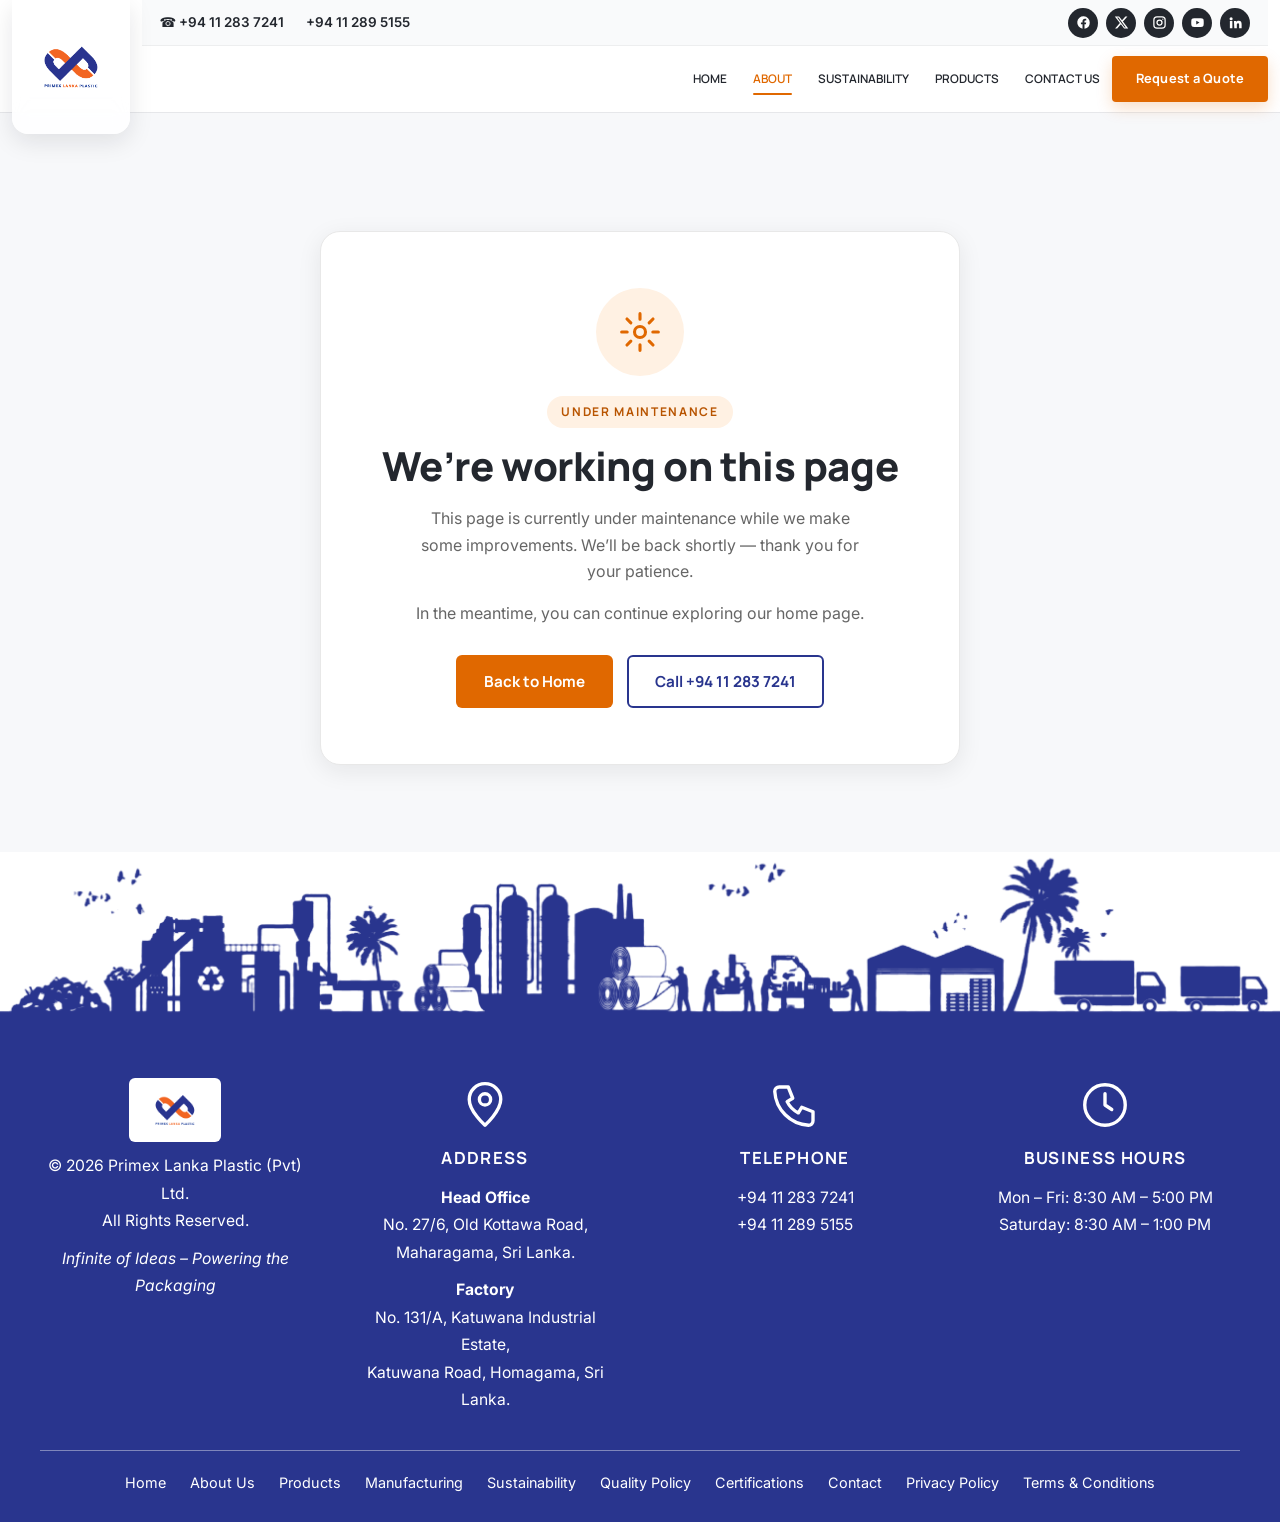
<file: about.html>
<!DOCTYPE html>
<html lang="en">
<head>
<meta charset="utf-8"><meta name="viewport" content="width=device-width,initial-scale=1">
<link rel="icon" href="/favicon.ico" sizes="any"><link rel="icon" type="image/png" sizes="32x32" href="/assets/favicon/favicon-32x32.png"><link rel="icon" type="image/png" sizes="16x16" href="/assets/favicon/favicon-16x16.png"><link rel="apple-touch-icon" sizes="180x180" href="/assets/favicon/apple-touch-icon.png"><link rel="manifest" href="/assets/favicon/site.webmanifest">
<title>Under Maintenance | Primex Lanka Plastic</title>
<meta name="description" content="Learn about Primex Lanka Plastic: our journey from a single extruder, our vision, mission, values and manufacturing expertise.">
<link rel="canonical" href="https://primexlanka.com/about.html">
<meta name="theme-color" content="#E06800">
<meta property="og:type" content="website"><meta property="og:site_name" content="Primex Lanka Plastic (Pvt) Ltd">
<meta property="og:title" content="About Us | Primex Lanka Plastic (Pvt) Ltd"><meta property="og:description" content="Learn about Primex Lanka Plastic: our journey from a single extruder, our vision, mission, values and manufacturing expertise."><meta property="og:url" content="https://primexlanka.com/about.html">
<meta property="og:image" content="https://primexlanka.com/assets/images/hero/hero.webp">
<link rel="preconnect" href="https://fonts.googleapis.com"><link rel="preconnect" href="https://fonts.gstatic.com" crossorigin>
<link rel="stylesheet" href="https://fonts.googleapis.com/css2?family=Inter:wght@400;500;600&family=Manrope:wght@600;700;800&display=swap">
<link rel="stylesheet" href="css/style.css"><link rel="stylesheet" href="css/components.css"><link rel="stylesheet" href="css/animations.css"><link rel="stylesheet" href="css/responsive.css"><link rel="stylesheet" href="css/maintenance.css"><meta name="robots" content="noindex">
<script>document.documentElement.classList.add('js')</script>

</head>
<body>
<a class="skip-link" href="#main">Skip to content</a>
<header class="site-header"><div class="container header-inner">
<a class="logo logo-box" href="index.html" aria-label="Primex Lanka Plastic — Home"><img src="assets/logos/primex-logo.png" alt="Primex Lanka Plastic" height="56" onerror="this.hidden=true;this.nextElementSibling.hidden=false"><span class="logo-text" hidden>PRIMEX<small>LANKA PLASTIC</small></span></a>
<div class="header-right">
<div class="utility"><div class="utility-info"><a href="tel:+94112837241">☎ +94 11 283 7241</a><a href="tel:+94112895155">+94 11 289 5155</a><span class="util-addr"><svg viewBox="0 0 24 24" aria-hidden="true"><path d="M12 21s-7-6.1-7-11a7 7 0 0 1 14 0c0 4.9-7 11-7 11z"/><circle cx="12" cy="10" r="2.5"/></svg>No. 27/6, Old Kottawa Road, Maharagama</span><span class="hide-md">Mon–Fri 8:30 AM–5:00 PM · Sat 8:30 AM–1:00 PM</span></div>
<div class="utility-tools"><div class="social-icons" aria-label="Social media">
<a href="#" target="_blank" rel="noopener" aria-label="Facebook"><svg viewBox="0 0 24 24" aria-hidden="true"><path d="M22 12a10 10 0 1 0-11.6 9.9v-7H7.9V12h2.5V9.8c0-2.5 1.5-3.9 3.8-3.9 1.1 0 2.2.2 2.2.2v2.5h-1.3c-1.2 0-1.6.8-1.6 1.6V12h2.8l-.4 2.9h-2.3v7A10 10 0 0 0 22 12z"/></svg></a>
<a href="#" target="_blank" rel="noopener" aria-label="X (Twitter)"><svg viewBox="0 0 24 24" aria-hidden="true"><path d="M18.2 2.3h3.3l-7.2 8.2 8.5 11.2h-6.6l-5.2-6.8-6 6.8H1.7l7.7-8.8L1.3 2.3h6.8l4.7 6.2zm-1.2 17.5h1.8L7 4.1H5z"/></svg></a>
<a href="#" target="_blank" rel="noopener" aria-label="Instagram"><svg viewBox="0 0 24 24" aria-hidden="true" class="line"><rect x="3" y="3" width="18" height="18" rx="5"/><circle cx="12" cy="12" r="4"/><circle cx="17.3" cy="6.7" r="1" class="dot"/></svg></a>
<a href="#" target="_blank" rel="noopener" aria-label="YouTube"><svg viewBox="0 0 24 24" aria-hidden="true"><path d="M21.6 7.2a2.5 2.5 0 0 0-1.8-1.8C18.2 5 12 5 12 5s-6.2 0-7.8.4A2.5 2.5 0 0 0 2.4 7.2C2 8.8 2 12 2 12s0 3.2.4 4.8a2.5 2.5 0 0 0 1.8 1.8C5.8 19 12 19 12 19s6.2 0 7.8-.4a2.5 2.5 0 0 0 1.8-1.8c.4-1.6.4-4.8.4-4.8s0-3.2-.4-4.8zM10 15V9l5.2 3z"/></svg></a>
<a href="#" target="_blank" rel="noopener" aria-label="LinkedIn"><svg viewBox="0 0 24 24" aria-hidden="true"><path d="M4.98 3.5a2.5 2.5 0 1 1 0 5 2.5 2.5 0 0 1 0-5zM3 9.5h4V21H3zM9.5 9.5h3.8v1.6h.1c.5-1 1.8-1.9 3.7-1.9 4 0 4.7 2.6 4.7 6V21h-4v-5c0-1.2 0-2.8-1.7-2.8s-2 1.3-2 2.7V21h-4z"/></svg></a>
</div></div></div>
<div class="nav-row"><nav aria-label="Primary"><ul class="nav-menu" id="primary-menu"><li><a class="nav-link" href="index.html">Home</a></li><li><a class="nav-link" href="about.html" aria-current="page">About</a></li><li><a class="nav-link" href="sustainability.html">Sustainability</a></li><li><a class="nav-link" href="products.html">Products</a></li><li><a class="nav-link" href="contact.html">Contact Us</a></li><li class="mobile-cta"><a class="btn btn-primary" href="contact.html#quote">Request a Quote</a></li></ul></nav>
<a class="btn btn-primary btn-sm nav-cta" href="contact.html#quote">Request a Quote</a>
<button class="nav-toggle" type="button" aria-expanded="false" aria-controls="primary-menu" aria-label="Open menu"><span></span><span></span><span></span></button></div>
</div></div></header>
<main id="main">
<section class="mt" aria-labelledby="mt-title">
<div class="container">
<div class="mt-card">
<div class="mt-icon" aria-hidden="true"><svg viewBox="0 0 24 24"><g class="mt-gear"><circle cx="12" cy="12" r="3"/><path d="M12 2v3M12 19v3M2 12h3M19 12h3M4.9 4.9l2.1 2.1M17 17l2.1 2.1M19.1 4.9 17 7M7 17l-2.1 2.1"/></g></svg></div>
<span class="mt-tag">Under Maintenance</span>
<h1 id="mt-title">We&rsquo;re working on this page</h1>
<p>This page is currently under maintenance while we make some improvements. We&rsquo;ll be back shortly &mdash; thank you for your patience.</p>
<p>In the meantime, you can continue exploring our home page.</p>
<div class="mt-actions">
<a class="mt-btn mt-btn-primary" href="index.html">Back to Home</a>
<a class="mt-btn mt-btn-ghost" href="tel:+94112837241">Call +94 11 283 7241</a>
</div>
</div>
</div>
</section>
</main>
<footer class="site-footer">
<picture><source srcset="assets/images/footer-skyline.webp" type="image/webp"><img class="footer-skyline" src="assets/images/footer-skyline.png" alt="" aria-hidden="true" loading="lazy" width="2576" height="345"></picture>
<div class="footer-band"><div class="container">
<div class="footer-grid">
<div class="footer-col"><div class="footer-logo-box"><img src="assets/logos/primex-logo.png" alt="Primex Lanka Plastic (Pvt) Ltd" onerror="this.hidden=true;this.nextElementSibling.hidden=false"><span class="logo-text" hidden>PRIMEX<small>LANKA PLASTIC</small></span></div>
<p>© <span id="footerYear">2026</span> Primex Lanka Plastic (Pvt) Ltd.<br>All Rights Reserved.</p><p><em>Infinite of Ideas – Powering the Packaging</em></p></div>
<div class="footer-col"><svg viewBox="0 0 24 24" aria-hidden="true" class=""><path d="M12 21s7-6.2 7-11.5A7 7 0 0 0 5 9.5C5 14.8 12 21 12 21z"/><circle cx="12" cy="9.5" r="2.5"/></svg><h3>Address</h3><p><strong>Head Office</strong><br>No. 27/6, Old Kottawa Road,<br>Maharagama, Sri Lanka.</p><p><strong>Factory</strong><br>No. 131/A, Katuwana Industrial Estate,<br>Katuwana Road, Homagama, Sri Lanka.</p></div>
<div class="footer-col"><svg viewBox="0 0 24 24" aria-hidden="true" class=""><path d="M5 4h4l2 5-2.5 1.5a11 11 0 0 0 5 5L15 13l5 2v4a2 2 0 0 1-2 2A16 16 0 0 1 3 6a2 2 0 0 1 2-2z"/></svg><h3>Telephone</h3><p><a href="tel:+94112837241">+94 11 283 7241</a><br><a href="tel:+94112895155">+94 11 289 5155</a></p></div>
<div class="footer-col"><svg viewBox="0 0 24 24" aria-hidden="true" class=""><circle cx="12" cy="12" r="9"/><path d="M12 7v5l3 2"/></svg><h3>Business Hours</h3><p>Mon – Fri: 8:30 AM – 5:00 PM<br>Saturday: 8:30 AM – 1:00 PM</p></div>
</div>
<nav class="footer-links" aria-label="Footer"><a href="index.html">Home</a><a href="about.html">About Us</a><a href="products.html">Products</a><a href="manufacturing.html">Manufacturing</a><a href="sustainability.html">Sustainability</a><a href="quality-policy.html">Quality Policy</a><a href="certifications.html">Certifications</a><a href="contact.html">Contact</a><a href="privacy-policy.html">Privacy Policy</a><a href="terms.html">Terms &amp; Conditions</a></nav>
</div></div>
<button class="fab fab-top" id="backToTop" type="button" aria-label="Back to top"><svg viewBox="0 0 24 24" aria-hidden="true"><path d="M12 19V5M5 12l7-7 7 7"/></svg></button>
</footer>
<script src="js/main.js" defer></script><script src="js/navigation.js" defer></script><script src="js/products.js" defer></script>
<script src="js/animations.js" defer></script><script src="js/forms.js" defer></script><script src="js/interactions.js" defer></script>
</body>
</html>
</file>
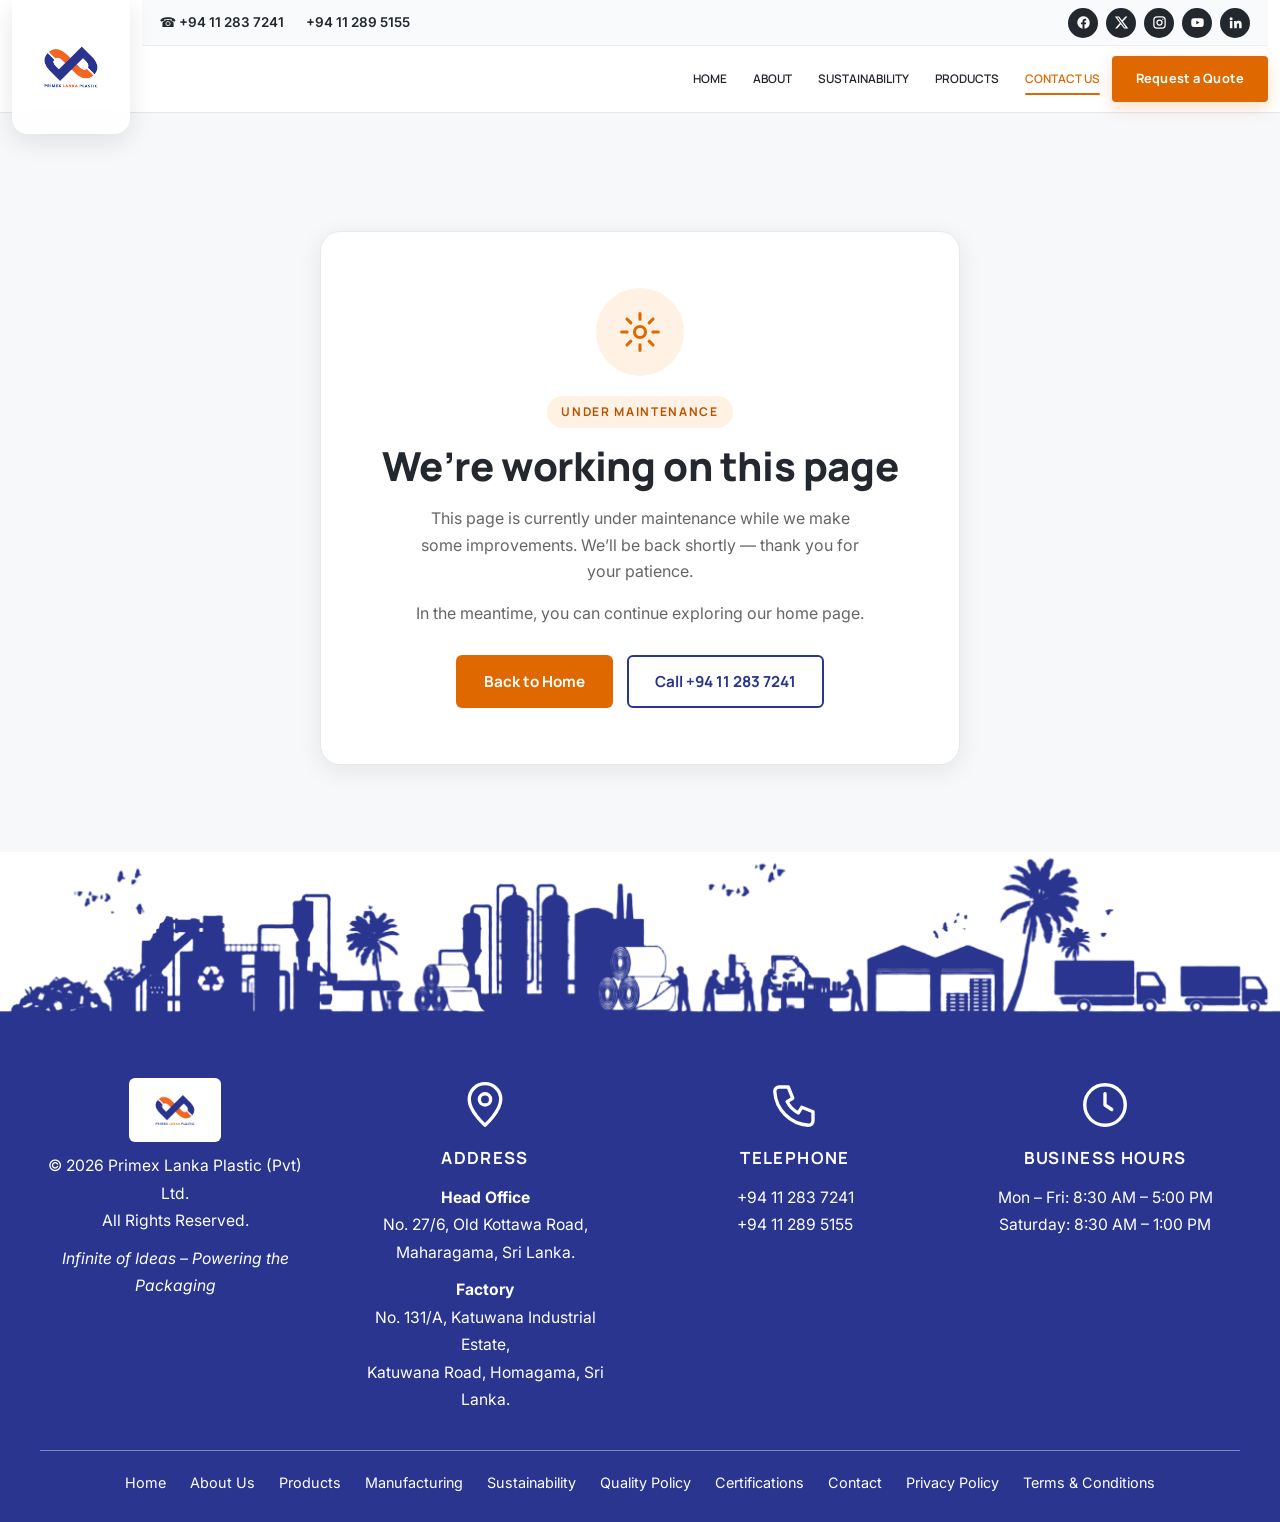
<file: contact.html>
<!DOCTYPE html>
<html lang="en">
<head>
<meta charset="utf-8"><meta name="viewport" content="width=device-width,initial-scale=1">
<link rel="icon" href="/favicon.ico" sizes="any"><link rel="icon" type="image/png" sizes="32x32" href="/assets/favicon/favicon-32x32.png"><link rel="icon" type="image/png" sizes="16x16" href="/assets/favicon/favicon-16x16.png"><link rel="apple-touch-icon" sizes="180x180" href="/assets/favicon/apple-touch-icon.png"><link rel="manifest" href="/assets/favicon/site.webmanifest">
<title>Under Maintenance | Primex Lanka Plastic</title>
<meta name="description" content="Contact Primex Lanka Plastic: head office in Maharagama, factory in Homagama, phone numbers, business hours and a quote request form.">
<link rel="canonical" href="https://primexlanka.com/contact.html">
<meta name="theme-color" content="#E06800">
<meta property="og:type" content="website"><meta property="og:site_name" content="Primex Lanka Plastic (Pvt) Ltd">
<meta property="og:title" content="Contact Us | Primex Lanka Plastic (Pvt) Ltd"><meta property="og:description" content="Contact Primex Lanka Plastic: head office in Maharagama, factory in Homagama, phone numbers, business hours and a quote request form."><meta property="og:url" content="https://primexlanka.com/contact.html">
<meta property="og:image" content="https://primexlanka.com/assets/images/hero/hero.webp">
<link rel="preconnect" href="https://fonts.googleapis.com"><link rel="preconnect" href="https://fonts.gstatic.com" crossorigin>
<link rel="stylesheet" href="https://fonts.googleapis.com/css2?family=Inter:wght@400;500;600&family=Manrope:wght@600;700;800&display=swap">
<link rel="stylesheet" href="css/style.css"><link rel="stylesheet" href="css/components.css"><link rel="stylesheet" href="css/animations.css"><link rel="stylesheet" href="css/responsive.css"><link rel="stylesheet" href="css/maintenance.css"><meta name="robots" content="noindex">
<script>document.documentElement.classList.add('js')</script>

</head>
<body>
<a class="skip-link" href="#main">Skip to content</a>
<header class="site-header"><div class="container header-inner">
<a class="logo logo-box" href="index.html" aria-label="Primex Lanka Plastic — Home"><img src="assets/logos/primex-logo.png" alt="Primex Lanka Plastic" height="56" onerror="this.hidden=true;this.nextElementSibling.hidden=false"><span class="logo-text" hidden>PRIMEX<small>LANKA PLASTIC</small></span></a>
<div class="header-right">
<div class="utility"><div class="utility-info"><a href="tel:+94112837241">☎ +94 11 283 7241</a><a href="tel:+94112895155">+94 11 289 5155</a><span class="util-addr"><svg viewBox="0 0 24 24" aria-hidden="true"><path d="M12 21s-7-6.1-7-11a7 7 0 0 1 14 0c0 4.9-7 11-7 11z"/><circle cx="12" cy="10" r="2.5"/></svg>No. 27/6, Old Kottawa Road, Maharagama</span><span class="hide-md">Mon–Fri 8:30 AM–5:00 PM · Sat 8:30 AM–1:00 PM</span></div>
<div class="utility-tools"><div class="social-icons" aria-label="Social media">
<a href="#" target="_blank" rel="noopener" aria-label="Facebook"><svg viewBox="0 0 24 24" aria-hidden="true"><path d="M22 12a10 10 0 1 0-11.6 9.9v-7H7.9V12h2.5V9.8c0-2.5 1.5-3.9 3.8-3.9 1.1 0 2.2.2 2.2.2v2.5h-1.3c-1.2 0-1.6.8-1.6 1.6V12h2.8l-.4 2.9h-2.3v7A10 10 0 0 0 22 12z"/></svg></a>
<a href="#" target="_blank" rel="noopener" aria-label="X (Twitter)"><svg viewBox="0 0 24 24" aria-hidden="true"><path d="M18.2 2.3h3.3l-7.2 8.2 8.5 11.2h-6.6l-5.2-6.8-6 6.8H1.7l7.7-8.8L1.3 2.3h6.8l4.7 6.2zm-1.2 17.5h1.8L7 4.1H5z"/></svg></a>
<a href="#" target="_blank" rel="noopener" aria-label="Instagram"><svg viewBox="0 0 24 24" aria-hidden="true" class="line"><rect x="3" y="3" width="18" height="18" rx="5"/><circle cx="12" cy="12" r="4"/><circle cx="17.3" cy="6.7" r="1" class="dot"/></svg></a>
<a href="#" target="_blank" rel="noopener" aria-label="YouTube"><svg viewBox="0 0 24 24" aria-hidden="true"><path d="M21.6 7.2a2.5 2.5 0 0 0-1.8-1.8C18.2 5 12 5 12 5s-6.2 0-7.8.4A2.5 2.5 0 0 0 2.4 7.2C2 8.8 2 12 2 12s0 3.2.4 4.8a2.5 2.5 0 0 0 1.8 1.8C5.8 19 12 19 12 19s6.2 0 7.8-.4a2.5 2.5 0 0 0 1.8-1.8c.4-1.6.4-4.8.4-4.8s0-3.2-.4-4.8zM10 15V9l5.2 3z"/></svg></a>
<a href="#" target="_blank" rel="noopener" aria-label="LinkedIn"><svg viewBox="0 0 24 24" aria-hidden="true"><path d="M4.98 3.5a2.5 2.5 0 1 1 0 5 2.5 2.5 0 0 1 0-5zM3 9.5h4V21H3zM9.5 9.5h3.8v1.6h.1c.5-1 1.8-1.9 3.7-1.9 4 0 4.7 2.6 4.7 6V21h-4v-5c0-1.2 0-2.8-1.7-2.8s-2 1.3-2 2.7V21h-4z"/></svg></a>
</div></div></div>
<div class="nav-row"><nav aria-label="Primary"><ul class="nav-menu" id="primary-menu"><li><a class="nav-link" href="index.html">Home</a></li><li><a class="nav-link" href="about.html">About</a></li><li><a class="nav-link" href="sustainability.html">Sustainability</a></li><li><a class="nav-link" href="products.html">Products</a></li><li><a class="nav-link" href="contact.html" aria-current="page">Contact Us</a></li><li class="mobile-cta"><a class="btn btn-primary" href="contact.html#quote">Request a Quote</a></li></ul></nav>
<a class="btn btn-primary btn-sm nav-cta" href="contact.html#quote">Request a Quote</a>
<button class="nav-toggle" type="button" aria-expanded="false" aria-controls="primary-menu" aria-label="Open menu"><span></span><span></span><span></span></button></div>
</div></div></header>
<main id="main">
<section class="mt" aria-labelledby="mt-title">
<div class="container">
<div class="mt-card">
<div class="mt-icon" aria-hidden="true"><svg viewBox="0 0 24 24"><g class="mt-gear"><circle cx="12" cy="12" r="3"/><path d="M12 2v3M12 19v3M2 12h3M19 12h3M4.9 4.9l2.1 2.1M17 17l2.1 2.1M19.1 4.9 17 7M7 17l-2.1 2.1"/></g></svg></div>
<span class="mt-tag">Under Maintenance</span>
<h1 id="mt-title">We&rsquo;re working on this page</h1>
<p>This page is currently under maintenance while we make some improvements. We&rsquo;ll be back shortly &mdash; thank you for your patience.</p>
<p>In the meantime, you can continue exploring our home page.</p>
<div class="mt-actions">
<a class="mt-btn mt-btn-primary" href="index.html">Back to Home</a>
<a class="mt-btn mt-btn-ghost" href="tel:+94112837241">Call +94 11 283 7241</a>
</div>
</div>
</div>
</section>
</main>
<footer class="site-footer">
<picture><source srcset="assets/images/footer-skyline.webp" type="image/webp"><img class="footer-skyline" src="assets/images/footer-skyline.png" alt="" aria-hidden="true" loading="lazy" width="2576" height="345"></picture>
<div class="footer-band"><div class="container">
<div class="footer-grid">
<div class="footer-col"><div class="footer-logo-box"><img src="assets/logos/primex-logo.png" alt="Primex Lanka Plastic (Pvt) Ltd" onerror="this.hidden=true;this.nextElementSibling.hidden=false"><span class="logo-text" hidden>PRIMEX<small>LANKA PLASTIC</small></span></div>
<p>© <span id="footerYear">2026</span> Primex Lanka Plastic (Pvt) Ltd.<br>All Rights Reserved.</p><p><em>Infinite of Ideas – Powering the Packaging</em></p></div>
<div class="footer-col"><svg viewBox="0 0 24 24" aria-hidden="true" class=""><path d="M12 21s7-6.2 7-11.5A7 7 0 0 0 5 9.5C5 14.8 12 21 12 21z"/><circle cx="12" cy="9.5" r="2.5"/></svg><h3>Address</h3><p><strong>Head Office</strong><br>No. 27/6, Old Kottawa Road,<br>Maharagama, Sri Lanka.</p><p><strong>Factory</strong><br>No. 131/A, Katuwana Industrial Estate,<br>Katuwana Road, Homagama, Sri Lanka.</p></div>
<div class="footer-col"><svg viewBox="0 0 24 24" aria-hidden="true" class=""><path d="M5 4h4l2 5-2.5 1.5a11 11 0 0 0 5 5L15 13l5 2v4a2 2 0 0 1-2 2A16 16 0 0 1 3 6a2 2 0 0 1 2-2z"/></svg><h3>Telephone</h3><p><a href="tel:+94112837241">+94 11 283 7241</a><br><a href="tel:+94112895155">+94 11 289 5155</a></p></div>
<div class="footer-col"><svg viewBox="0 0 24 24" aria-hidden="true" class=""><circle cx="12" cy="12" r="9"/><path d="M12 7v5l3 2"/></svg><h3>Business Hours</h3><p>Mon – Fri: 8:30 AM – 5:00 PM<br>Saturday: 8:30 AM – 1:00 PM</p></div>
</div>
<nav class="footer-links" aria-label="Footer"><a href="index.html">Home</a><a href="about.html">About Us</a><a href="products.html">Products</a><a href="manufacturing.html">Manufacturing</a><a href="sustainability.html">Sustainability</a><a href="quality-policy.html">Quality Policy</a><a href="certifications.html">Certifications</a><a href="contact.html">Contact</a><a href="privacy-policy.html">Privacy Policy</a><a href="terms.html">Terms &amp; Conditions</a></nav>
</div></div>
<button class="fab fab-top" id="backToTop" type="button" aria-label="Back to top"><svg viewBox="0 0 24 24" aria-hidden="true"><path d="M12 19V5M5 12l7-7 7 7"/></svg></button>
</footer>
<script src="js/main.js" defer></script><script src="js/navigation.js" defer></script><script src="js/products.js" defer></script>
<script src="js/animations.js" defer></script><script src="js/forms.js" defer></script><script src="js/interactions.js" defer></script>
</body>
</html>
</file>
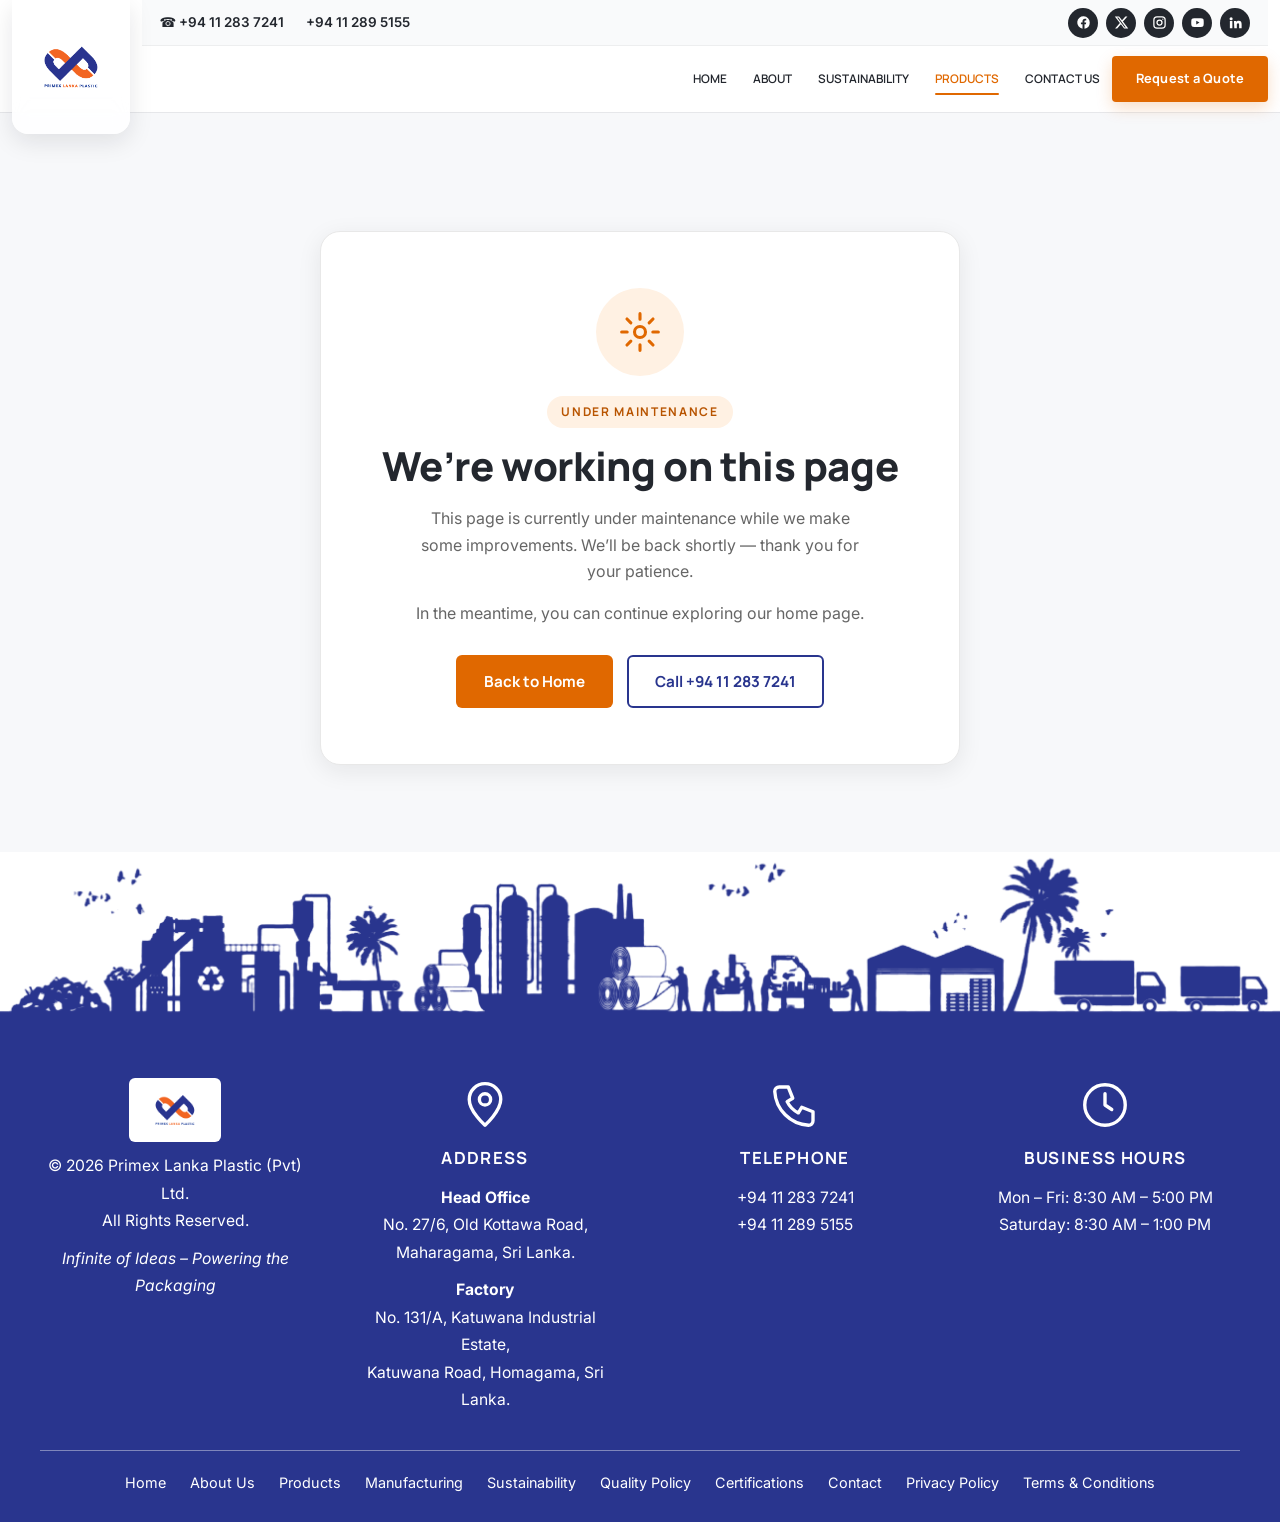
<file: products.html>
<!DOCTYPE html>
<html lang="en">
<head>
<meta charset="utf-8"><meta name="viewport" content="width=device-width,initial-scale=1">
<link rel="icon" href="/favicon.ico" sizes="any"><link rel="icon" type="image/png" sizes="32x32" href="/assets/favicon/favicon-32x32.png"><link rel="icon" type="image/png" sizes="16x16" href="/assets/favicon/favicon-16x16.png"><link rel="apple-touch-icon" sizes="180x180" href="/assets/favicon/apple-touch-icon.png"><link rel="manifest" href="/assets/favicon/site.webmanifest">
<title>Under Maintenance | Primex Lanka Plastic</title>
<meta name="description" content="Browse Primex Lanka Plastic products: general purpose rolls, shrink rolls, biodegradable bags, courier bags, grow bags and perforation bags.">
<link rel="canonical" href="https://primexlanka.com/products.html">
<meta name="theme-color" content="#E06800">
<meta property="og:type" content="website"><meta property="og:site_name" content="Primex Lanka Plastic (Pvt) Ltd">
<meta property="og:title" content="Products | Polythene Bags, Rolls, Courier &amp; Grow Bags | Primex Lanka"><meta property="og:description" content="Browse Primex Lanka Plastic products: general purpose rolls, shrink rolls, biodegradable bags, courier bags, grow bags and perforation bags."><meta property="og:url" content="https://primexlanka.com/products.html">
<meta property="og:image" content="https://primexlanka.com/assets/images/hero/hero.webp">
<link rel="preconnect" href="https://fonts.googleapis.com"><link rel="preconnect" href="https://fonts.gstatic.com" crossorigin>
<link rel="stylesheet" href="https://fonts.googleapis.com/css2?family=Inter:wght@400;500;600&family=Manrope:wght@600;700;800&display=swap">
<link rel="stylesheet" href="css/style.css"><link rel="stylesheet" href="css/components.css"><link rel="stylesheet" href="css/animations.css"><link rel="stylesheet" href="css/responsive.css"><link rel="stylesheet" href="css/maintenance.css"><meta name="robots" content="noindex">
<script>document.documentElement.classList.add('js')</script>

</head>
<body>
<a class="skip-link" href="#main">Skip to content</a>
<header class="site-header"><div class="container header-inner">
<a class="logo logo-box" href="index.html" aria-label="Primex Lanka Plastic — Home"><img src="assets/logos/primex-logo.png" alt="Primex Lanka Plastic" height="56" onerror="this.hidden=true;this.nextElementSibling.hidden=false"><span class="logo-text" hidden>PRIMEX<small>LANKA PLASTIC</small></span></a>
<div class="header-right">
<div class="utility"><div class="utility-info"><a href="tel:+94112837241">☎ +94 11 283 7241</a><a href="tel:+94112895155">+94 11 289 5155</a><span class="util-addr"><svg viewBox="0 0 24 24" aria-hidden="true"><path d="M12 21s-7-6.1-7-11a7 7 0 0 1 14 0c0 4.9-7 11-7 11z"/><circle cx="12" cy="10" r="2.5"/></svg>No. 27/6, Old Kottawa Road, Maharagama</span><span class="hide-md">Mon–Fri 8:30 AM–5:00 PM · Sat 8:30 AM–1:00 PM</span></div>
<div class="utility-tools"><div class="social-icons" aria-label="Social media">
<a href="#" target="_blank" rel="noopener" aria-label="Facebook"><svg viewBox="0 0 24 24" aria-hidden="true"><path d="M22 12a10 10 0 1 0-11.6 9.9v-7H7.9V12h2.5V9.8c0-2.5 1.5-3.9 3.8-3.9 1.1 0 2.2.2 2.2.2v2.5h-1.3c-1.2 0-1.6.8-1.6 1.6V12h2.8l-.4 2.9h-2.3v7A10 10 0 0 0 22 12z"/></svg></a>
<a href="#" target="_blank" rel="noopener" aria-label="X (Twitter)"><svg viewBox="0 0 24 24" aria-hidden="true"><path d="M18.2 2.3h3.3l-7.2 8.2 8.5 11.2h-6.6l-5.2-6.8-6 6.8H1.7l7.7-8.8L1.3 2.3h6.8l4.7 6.2zm-1.2 17.5h1.8L7 4.1H5z"/></svg></a>
<a href="#" target="_blank" rel="noopener" aria-label="Instagram"><svg viewBox="0 0 24 24" aria-hidden="true" class="line"><rect x="3" y="3" width="18" height="18" rx="5"/><circle cx="12" cy="12" r="4"/><circle cx="17.3" cy="6.7" r="1" class="dot"/></svg></a>
<a href="#" target="_blank" rel="noopener" aria-label="YouTube"><svg viewBox="0 0 24 24" aria-hidden="true"><path d="M21.6 7.2a2.5 2.5 0 0 0-1.8-1.8C18.2 5 12 5 12 5s-6.2 0-7.8.4A2.5 2.5 0 0 0 2.4 7.2C2 8.8 2 12 2 12s0 3.2.4 4.8a2.5 2.5 0 0 0 1.8 1.8C5.8 19 12 19 12 19s6.2 0 7.8-.4a2.5 2.5 0 0 0 1.8-1.8c.4-1.6.4-4.8.4-4.8s0-3.2-.4-4.8zM10 15V9l5.2 3z"/></svg></a>
<a href="#" target="_blank" rel="noopener" aria-label="LinkedIn"><svg viewBox="0 0 24 24" aria-hidden="true"><path d="M4.98 3.5a2.5 2.5 0 1 1 0 5 2.5 2.5 0 0 1 0-5zM3 9.5h4V21H3zM9.5 9.5h3.8v1.6h.1c.5-1 1.8-1.9 3.7-1.9 4 0 4.7 2.6 4.7 6V21h-4v-5c0-1.2 0-2.8-1.7-2.8s-2 1.3-2 2.7V21h-4z"/></svg></a>
</div></div></div>
<div class="nav-row"><nav aria-label="Primary"><ul class="nav-menu" id="primary-menu"><li><a class="nav-link" href="index.html">Home</a></li><li><a class="nav-link" href="about.html">About</a></li><li><a class="nav-link" href="sustainability.html">Sustainability</a></li><li><a class="nav-link" href="products.html" aria-current="page">Products</a></li><li><a class="nav-link" href="contact.html">Contact Us</a></li><li class="mobile-cta"><a class="btn btn-primary" href="contact.html#quote">Request a Quote</a></li></ul></nav>
<a class="btn btn-primary btn-sm nav-cta" href="contact.html#quote">Request a Quote</a>
<button class="nav-toggle" type="button" aria-expanded="false" aria-controls="primary-menu" aria-label="Open menu"><span></span><span></span><span></span></button></div>
</div></div></header>
<main id="main">
<section class="mt" aria-labelledby="mt-title">
<div class="container">
<div class="mt-card">
<div class="mt-icon" aria-hidden="true"><svg viewBox="0 0 24 24"><g class="mt-gear"><circle cx="12" cy="12" r="3"/><path d="M12 2v3M12 19v3M2 12h3M19 12h3M4.9 4.9l2.1 2.1M17 17l2.1 2.1M19.1 4.9 17 7M7 17l-2.1 2.1"/></g></svg></div>
<span class="mt-tag">Under Maintenance</span>
<h1 id="mt-title">We&rsquo;re working on this page</h1>
<p>This page is currently under maintenance while we make some improvements. We&rsquo;ll be back shortly &mdash; thank you for your patience.</p>
<p>In the meantime, you can continue exploring our home page.</p>
<div class="mt-actions">
<a class="mt-btn mt-btn-primary" href="index.html">Back to Home</a>
<a class="mt-btn mt-btn-ghost" href="tel:+94112837241">Call +94 11 283 7241</a>
</div>
</div>
</div>
</section>
</main>
<footer class="site-footer">
<picture><source srcset="assets/images/footer-skyline.webp" type="image/webp"><img class="footer-skyline" src="assets/images/footer-skyline.png" alt="" aria-hidden="true" loading="lazy" width="2576" height="345"></picture>
<div class="footer-band"><div class="container">
<div class="footer-grid">
<div class="footer-col"><div class="footer-logo-box"><img src="assets/logos/primex-logo.png" alt="Primex Lanka Plastic (Pvt) Ltd" onerror="this.hidden=true;this.nextElementSibling.hidden=false"><span class="logo-text" hidden>PRIMEX<small>LANKA PLASTIC</small></span></div>
<p>© <span id="footerYear">2026</span> Primex Lanka Plastic (Pvt) Ltd.<br>All Rights Reserved.</p><p><em>Infinite of Ideas – Powering the Packaging</em></p></div>
<div class="footer-col"><svg viewBox="0 0 24 24" aria-hidden="true" class=""><path d="M12 21s7-6.2 7-11.5A7 7 0 0 0 5 9.5C5 14.8 12 21 12 21z"/><circle cx="12" cy="9.5" r="2.5"/></svg><h3>Address</h3><p><strong>Head Office</strong><br>No. 27/6, Old Kottawa Road,<br>Maharagama, Sri Lanka.</p><p><strong>Factory</strong><br>No. 131/A, Katuwana Industrial Estate,<br>Katuwana Road, Homagama, Sri Lanka.</p></div>
<div class="footer-col"><svg viewBox="0 0 24 24" aria-hidden="true" class=""><path d="M5 4h4l2 5-2.5 1.5a11 11 0 0 0 5 5L15 13l5 2v4a2 2 0 0 1-2 2A16 16 0 0 1 3 6a2 2 0 0 1 2-2z"/></svg><h3>Telephone</h3><p><a href="tel:+94112837241">+94 11 283 7241</a><br><a href="tel:+94112895155">+94 11 289 5155</a></p></div>
<div class="footer-col"><svg viewBox="0 0 24 24" aria-hidden="true" class=""><circle cx="12" cy="12" r="9"/><path d="M12 7v5l3 2"/></svg><h3>Business Hours</h3><p>Mon – Fri: 8:30 AM – 5:00 PM<br>Saturday: 8:30 AM – 1:00 PM</p></div>
</div>
<nav class="footer-links" aria-label="Footer"><a href="index.html">Home</a><a href="about.html">About Us</a><a href="products.html">Products</a><a href="manufacturing.html">Manufacturing</a><a href="sustainability.html">Sustainability</a><a href="quality-policy.html">Quality Policy</a><a href="certifications.html">Certifications</a><a href="contact.html">Contact</a><a href="privacy-policy.html">Privacy Policy</a><a href="terms.html">Terms &amp; Conditions</a></nav>
</div></div>
<button class="fab fab-top" id="backToTop" type="button" aria-label="Back to top"><svg viewBox="0 0 24 24" aria-hidden="true"><path d="M12 19V5M5 12l7-7 7 7"/></svg></button>
</footer>
<script src="js/main.js" defer></script><script src="js/navigation.js" defer></script><script src="js/products.js" defer></script>
<script src="js/animations.js" defer></script><script src="js/forms.js" defer></script><script src="js/interactions.js" defer></script>
</body>
</html>
</file>
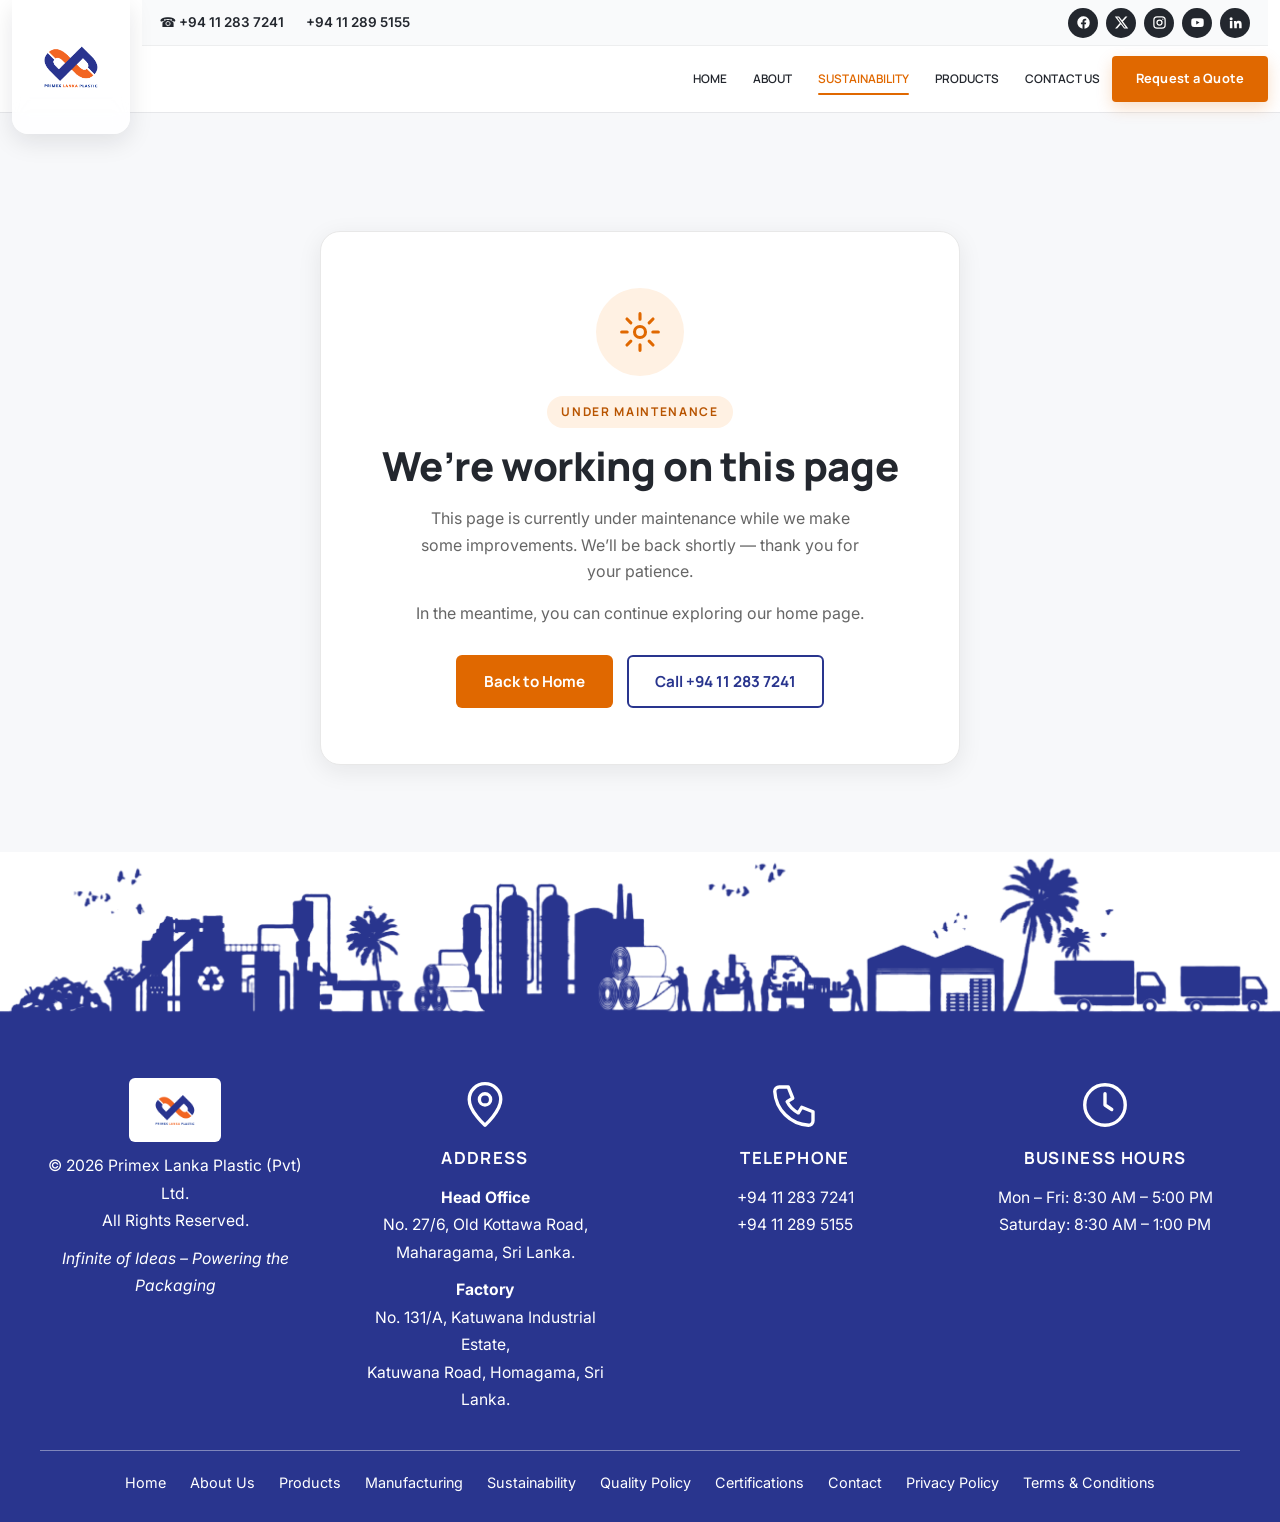
<file: sustainability.html>
<!DOCTYPE html>
<html lang="en">
<head>
<meta charset="utf-8"><meta name="viewport" content="width=device-width,initial-scale=1">
<link rel="icon" href="/favicon.ico" sizes="any"><link rel="icon" type="image/png" sizes="32x32" href="/assets/favicon/favicon-32x32.png"><link rel="icon" type="image/png" sizes="16x16" href="/assets/favicon/favicon-16x16.png"><link rel="apple-touch-icon" sizes="180x180" href="/assets/favicon/apple-touch-icon.png"><link rel="manifest" href="/assets/favicon/site.webmanifest">
<title>Under Maintenance | Primex Lanka Plastic</title>
<meta name="description" content="Primex Lanka Plastic&#x27;s approach to sustainability: closed-loop recycling of production waste and a biodegradable bags range.">
<link rel="canonical" href="https://primexlanka.com/sustainability.html">
<meta name="theme-color" content="#E06800">
<meta property="og:type" content="website"><meta property="og:site_name" content="Primex Lanka Plastic (Pvt) Ltd">
<meta property="og:title" content="Sustainability &amp; Closed-Loop Recycling | Primex Lanka Plastic"><meta property="og:description" content="Primex Lanka Plastic&#x27;s approach to sustainability: closed-loop recycling of production waste and a biodegradable bags range."><meta property="og:url" content="https://primexlanka.com/sustainability.html">
<meta property="og:image" content="https://primexlanka.com/assets/images/hero/hero.webp">
<link rel="preconnect" href="https://fonts.googleapis.com"><link rel="preconnect" href="https://fonts.gstatic.com" crossorigin>
<link rel="stylesheet" href="https://fonts.googleapis.com/css2?family=Inter:wght@400;500;600&family=Manrope:wght@600;700;800&display=swap">
<link rel="stylesheet" href="css/style.css"><link rel="stylesheet" href="css/components.css"><link rel="stylesheet" href="css/animations.css"><link rel="stylesheet" href="css/responsive.css"><link rel="stylesheet" href="css/maintenance.css"><meta name="robots" content="noindex">
<script>document.documentElement.classList.add('js')</script>

</head>
<body>
<a class="skip-link" href="#main">Skip to content</a>
<header class="site-header"><div class="container header-inner">
<a class="logo logo-box" href="index.html" aria-label="Primex Lanka Plastic — Home"><img src="assets/logos/primex-logo.png" alt="Primex Lanka Plastic" height="56" onerror="this.hidden=true;this.nextElementSibling.hidden=false"><span class="logo-text" hidden>PRIMEX<small>LANKA PLASTIC</small></span></a>
<div class="header-right">
<div class="utility"><div class="utility-info"><a href="tel:+94112837241">☎ +94 11 283 7241</a><a href="tel:+94112895155">+94 11 289 5155</a><span class="util-addr"><svg viewBox="0 0 24 24" aria-hidden="true"><path d="M12 21s-7-6.1-7-11a7 7 0 0 1 14 0c0 4.9-7 11-7 11z"/><circle cx="12" cy="10" r="2.5"/></svg>No. 27/6, Old Kottawa Road, Maharagama</span><span class="hide-md">Mon–Fri 8:30 AM–5:00 PM · Sat 8:30 AM–1:00 PM</span></div>
<div class="utility-tools"><div class="social-icons" aria-label="Social media">
<a href="#" target="_blank" rel="noopener" aria-label="Facebook"><svg viewBox="0 0 24 24" aria-hidden="true"><path d="M22 12a10 10 0 1 0-11.6 9.9v-7H7.9V12h2.5V9.8c0-2.5 1.5-3.9 3.8-3.9 1.1 0 2.2.2 2.2.2v2.5h-1.3c-1.2 0-1.6.8-1.6 1.6V12h2.8l-.4 2.9h-2.3v7A10 10 0 0 0 22 12z"/></svg></a>
<a href="#" target="_blank" rel="noopener" aria-label="X (Twitter)"><svg viewBox="0 0 24 24" aria-hidden="true"><path d="M18.2 2.3h3.3l-7.2 8.2 8.5 11.2h-6.6l-5.2-6.8-6 6.8H1.7l7.7-8.8L1.3 2.3h6.8l4.7 6.2zm-1.2 17.5h1.8L7 4.1H5z"/></svg></a>
<a href="#" target="_blank" rel="noopener" aria-label="Instagram"><svg viewBox="0 0 24 24" aria-hidden="true" class="line"><rect x="3" y="3" width="18" height="18" rx="5"/><circle cx="12" cy="12" r="4"/><circle cx="17.3" cy="6.7" r="1" class="dot"/></svg></a>
<a href="#" target="_blank" rel="noopener" aria-label="YouTube"><svg viewBox="0 0 24 24" aria-hidden="true"><path d="M21.6 7.2a2.5 2.5 0 0 0-1.8-1.8C18.2 5 12 5 12 5s-6.2 0-7.8.4A2.5 2.5 0 0 0 2.4 7.2C2 8.8 2 12 2 12s0 3.2.4 4.8a2.5 2.5 0 0 0 1.8 1.8C5.8 19 12 19 12 19s6.2 0 7.8-.4a2.5 2.5 0 0 0 1.8-1.8c.4-1.6.4-4.8.4-4.8s0-3.2-.4-4.8zM10 15V9l5.2 3z"/></svg></a>
<a href="#" target="_blank" rel="noopener" aria-label="LinkedIn"><svg viewBox="0 0 24 24" aria-hidden="true"><path d="M4.98 3.5a2.5 2.5 0 1 1 0 5 2.5 2.5 0 0 1 0-5zM3 9.5h4V21H3zM9.5 9.5h3.8v1.6h.1c.5-1 1.8-1.9 3.7-1.9 4 0 4.7 2.6 4.7 6V21h-4v-5c0-1.2 0-2.8-1.7-2.8s-2 1.3-2 2.7V21h-4z"/></svg></a>
</div></div></div>
<div class="nav-row"><nav aria-label="Primary"><ul class="nav-menu" id="primary-menu"><li><a class="nav-link" href="index.html">Home</a></li><li><a class="nav-link" href="about.html">About</a></li><li><a class="nav-link" href="sustainability.html" aria-current="page">Sustainability</a></li><li><a class="nav-link" href="products.html">Products</a></li><li><a class="nav-link" href="contact.html">Contact Us</a></li><li class="mobile-cta"><a class="btn btn-primary" href="contact.html#quote">Request a Quote</a></li></ul></nav>
<a class="btn btn-primary btn-sm nav-cta" href="contact.html#quote">Request a Quote</a>
<button class="nav-toggle" type="button" aria-expanded="false" aria-controls="primary-menu" aria-label="Open menu"><span></span><span></span><span></span></button></div>
</div></div></header>
<main id="main">
<section class="mt" aria-labelledby="mt-title">
<div class="container">
<div class="mt-card">
<div class="mt-icon" aria-hidden="true"><svg viewBox="0 0 24 24"><g class="mt-gear"><circle cx="12" cy="12" r="3"/><path d="M12 2v3M12 19v3M2 12h3M19 12h3M4.9 4.9l2.1 2.1M17 17l2.1 2.1M19.1 4.9 17 7M7 17l-2.1 2.1"/></g></svg></div>
<span class="mt-tag">Under Maintenance</span>
<h1 id="mt-title">We&rsquo;re working on this page</h1>
<p>This page is currently under maintenance while we make some improvements. We&rsquo;ll be back shortly &mdash; thank you for your patience.</p>
<p>In the meantime, you can continue exploring our home page.</p>
<div class="mt-actions">
<a class="mt-btn mt-btn-primary" href="index.html">Back to Home</a>
<a class="mt-btn mt-btn-ghost" href="tel:+94112837241">Call +94 11 283 7241</a>
</div>
</div>
</div>
</section>
</main>
<footer class="site-footer">
<picture><source srcset="assets/images/footer-skyline.webp" type="image/webp"><img class="footer-skyline" src="assets/images/footer-skyline.png" alt="" aria-hidden="true" loading="lazy" width="2576" height="345"></picture>
<div class="footer-band"><div class="container">
<div class="footer-grid">
<div class="footer-col"><div class="footer-logo-box"><img src="assets/logos/primex-logo.png" alt="Primex Lanka Plastic (Pvt) Ltd" onerror="this.hidden=true;this.nextElementSibling.hidden=false"><span class="logo-text" hidden>PRIMEX<small>LANKA PLASTIC</small></span></div>
<p>© <span id="footerYear">2026</span> Primex Lanka Plastic (Pvt) Ltd.<br>All Rights Reserved.</p><p><em>Infinite of Ideas – Powering the Packaging</em></p></div>
<div class="footer-col"><svg viewBox="0 0 24 24" aria-hidden="true" class=""><path d="M12 21s7-6.2 7-11.5A7 7 0 0 0 5 9.5C5 14.8 12 21 12 21z"/><circle cx="12" cy="9.5" r="2.5"/></svg><h3>Address</h3><p><strong>Head Office</strong><br>No. 27/6, Old Kottawa Road,<br>Maharagama, Sri Lanka.</p><p><strong>Factory</strong><br>No. 131/A, Katuwana Industrial Estate,<br>Katuwana Road, Homagama, Sri Lanka.</p></div>
<div class="footer-col"><svg viewBox="0 0 24 24" aria-hidden="true" class=""><path d="M5 4h4l2 5-2.5 1.5a11 11 0 0 0 5 5L15 13l5 2v4a2 2 0 0 1-2 2A16 16 0 0 1 3 6a2 2 0 0 1 2-2z"/></svg><h3>Telephone</h3><p><a href="tel:+94112837241">+94 11 283 7241</a><br><a href="tel:+94112895155">+94 11 289 5155</a></p></div>
<div class="footer-col"><svg viewBox="0 0 24 24" aria-hidden="true" class=""><circle cx="12" cy="12" r="9"/><path d="M12 7v5l3 2"/></svg><h3>Business Hours</h3><p>Mon – Fri: 8:30 AM – 5:00 PM<br>Saturday: 8:30 AM – 1:00 PM</p></div>
</div>
<nav class="footer-links" aria-label="Footer"><a href="index.html">Home</a><a href="about.html">About Us</a><a href="products.html">Products</a><a href="manufacturing.html">Manufacturing</a><a href="sustainability.html">Sustainability</a><a href="quality-policy.html">Quality Policy</a><a href="certifications.html">Certifications</a><a href="contact.html">Contact</a><a href="privacy-policy.html">Privacy Policy</a><a href="terms.html">Terms &amp; Conditions</a></nav>
</div></div>
<button class="fab fab-top" id="backToTop" type="button" aria-label="Back to top"><svg viewBox="0 0 24 24" aria-hidden="true"><path d="M12 19V5M5 12l7-7 7 7"/></svg></button>
</footer>
<script src="js/main.js" defer></script><script src="js/navigation.js" defer></script><script src="js/products.js" defer></script>
<script src="js/animations.js" defer></script><script src="js/forms.js" defer></script><script src="js/interactions.js" defer></script>
</body>
</html>
</file>
<file: css/style.css>
/* Primex Lanka Plastic — core styles. Brand colours are PROVISIONAL (sampled from supplied skyline artwork); confirm against primexlanka.com. */
:root{
  --brand-primary:#E06800;--brand-secondary:#23272E;--brand-accent:#F5A04A;--brand-dark:#B85400;--brand-light:#FFF1E3;
  --text-primary:#222222;--text-secondary:#666666;--background:#FFFFFF;--background-soft:#F7F8FA;--border-color:#E8E8E8;
  --font-head:Manrope,"Plus Jakarta Sans",system-ui,sans-serif;--font-body:Inter,system-ui,-apple-system,"Segoe UI",sans-serif;
  --radius:6px;--shadow:0 6px 24px rgba(20,24,30,.08);--shadow-lg:0 14px 40px rgba(20,24,30,.14);
  --header-h:112px;--s1:8px;--s2:16px;--s3:24px;--s4:40px;--s5:64px;--s6:96px;--container:1200px;--nav-h:76px;
}
*,*::before,*::after{box-sizing:border-box}
html{scroll-behavior:smooth;scroll-padding-top:90px;-webkit-text-size-adjust:100%}
body{margin:0;padding-top:var(--header-h);font-family:var(--font-body);color:var(--text-primary);background:var(--background);line-height:1.65;font-size:1rem;overflow-x:hidden}
img{max-width:100%;height:auto;display:block}
a{color:var(--brand-dark);text-decoration-thickness:1px;text-underline-offset:3px}
h1,h2,h3,h4{font-family:var(--font-head);line-height:1.18;margin:0 0 var(--s2);color:var(--brand-secondary);letter-spacing:-.01em}
h1{font-size:clamp(2.2rem,5vw,3.9rem);font-weight:800}
h2{font-size:clamp(1.7rem,3.2vw,2.5rem);font-weight:800}
h3{font-size:1.2rem;font-weight:700}
p{margin:0 0 var(--s2)}
ul{margin:0;padding:0;list-style:none}
:focus-visible{outline:3px solid var(--brand-primary);outline-offset:3px}
.skip-link{position:absolute;left:-999px;top:8px;background:#fff;padding:10px 16px;z-index:300;border-radius:var(--radius)}
.skip-link:focus{left:8px}
.container{width:min(100% - 48px,var(--container));margin-inline:auto}
.section{padding:var(--s6) 0}
.section.soft{background:var(--background-soft)}
.section.dark{background:var(--brand-secondary);color:#fff}
.section.dark h2,.section.dark h3{color:#fff}
.eyebrow{display:inline-block;font-family:var(--font-head);font-weight:700;font-size:.8rem;letter-spacing:.16em;text-transform:uppercase;color:var(--brand-primary);margin-bottom:var(--s1)}
.section-head{max-width:720px;margin-bottom:var(--s4)}
.section-head.center{margin-inline:auto;text-align:center}
.lead{font-size:1.125rem;color:var(--text-secondary)}
.dark .lead{color:#cfd3d9}
/* buttons */
.btn{display:inline-flex;align-items:center;justify-content:center;gap:8px;min-height:48px;padding:12px 26px;border-radius:var(--radius);font-family:var(--font-head);font-weight:700;font-size:.95rem;text-decoration:none;border:2px solid transparent;cursor:pointer;transition:background .25s,color .25s,border-color .25s,transform .25s,box-shadow .25s}
.btn-primary{background:var(--brand-primary);color:#fff}
.btn-primary:hover{background:var(--brand-dark);transform:translateY(-2px);box-shadow:var(--shadow)}
.btn-outline{border-color:var(--brand-primary);color:var(--brand-primary);background:transparent}
.btn-outline:hover{background:var(--brand-primary);color:#fff}
.btn-light{border-color:#fff;color:#fff;background:transparent}
.btn-light:hover{background:#fff;color:var(--brand-dark)}
.btn-white{background:var(--brand-primary);color:#fff}
.btn-white:hover{background:var(--brand-dark)}
.btn-sm{min-height:40px;padding:8px 18px;font-size:.88rem}
/* top bar */
/* header */
.site-header{position:fixed;top:0;left:0;right:0;z-index:100;background:#fff;transition:box-shadow .3s}
.site-header.scrolled{box-shadow:0 4px 20px rgba(0,0,0,.1)}
.logo{display:flex;align-items:center;text-decoration:none;flex-shrink:0}
.logo-text{font-family:var(--font-head);font-weight:800;font-size:1.5rem;color:var(--brand-primary);letter-spacing:.04em}
.logo-text small{display:block;font-size:.55rem;letter-spacing:.2em;color:var(--brand-secondary);font-weight:700}
.nav-menu{display:flex;align-items:center;gap:4px}
.nav-menu>li{position:relative}
.nav-link{display:flex;align-items:center;gap:6px;padding:10px 12px;font-family:var(--font-head);font-weight:600;font-size:.92rem;color:var(--brand-secondary);text-decoration:none;background:none;border:0;cursor:pointer;position:relative}
.nav-link::after{content:"";position:absolute;left:12px;right:12px;bottom:2px;height:2px;background:var(--brand-primary);transform:scaleX(0);transition:transform .3s}
.nav-link:hover,.nav-link[aria-current="page"],.nav-link.active{color:var(--brand-primary)}
.nav-link:hover::after,.nav-link[aria-current="page"]::after,.nav-link.active::after{transform:scaleX(1)}
.chev{width:10px;height:10px;stroke:currentColor;fill:none;stroke-width:2.5;transition:transform .25s}
.has-dropdown.open .chev{transform:rotate(180deg)}
.dropdown{position:absolute;top:100%;left:0;min-width:250px;background:#fff;box-shadow:var(--shadow-lg);border-top:3px solid var(--brand-primary);padding:8px 0;opacity:0;visibility:hidden;transform:translateY(10px);transition:opacity .25s,transform .25s,visibility .25s;z-index:20}
.has-dropdown:hover>.dropdown,.has-dropdown.open>.dropdown,.has-dropdown:focus-within>.dropdown{opacity:1;visibility:visible;transform:none}
.dropdown a{display:block;padding:10px 20px;color:var(--text-primary);text-decoration:none;font-size:.92rem}
.dropdown a:hover,.dropdown a:focus-visible{background:var(--brand-light);color:var(--brand-dark)}
.nav-cta{display:block}
.nav-toggle{display:none;width:48px;height:48px;background:none;border:0;cursor:pointer;padding:0;border-radius:var(--radius)}
.nav-toggle span{display:block;width:24px;height:2px;background:var(--brand-secondary);margin:6px auto;transition:transform .3s,opacity .3s}
.nav-toggle[aria-expanded="true"] span:nth-child(1){transform:translateY(8px) rotate(45deg)}
.nav-toggle[aria-expanded="true"] span:nth-child(2){opacity:0}
.nav-toggle[aria-expanded="true"] span:nth-child(3){transform:translateY(-8px) rotate(-45deg)}
/* hero */
.hero-actions{display:flex;gap:var(--s2);flex-wrap:wrap}
/* footer */
.site-footer{--footer-bg:#29358E;background:#fff;color:#fff;margin-top:0}
.site-footer picture{display:block;position:relative}
.site-footer picture::after{content:"";position:absolute;inset:0;background:var(--footer-bg);-webkit-mask:url(../assets/images/footer-skyline.png) center bottom/cover no-repeat;mask:url(../assets/images/footer-skyline.png) center bottom/cover no-repeat;pointer-events:none}
.footer-skyline{opacity:0;display:block;width:100%;height:auto;max-height:240px;object-fit:cover;object-position:bottom;margin-bottom:-1px}
.footer-band{background:var(--footer-bg);padding:56px 0 28px}
.footer-grid{display:grid;grid-template-columns:repeat(4,1fr);gap:40px;text-align:center}
.footer-col{display:flex;flex-direction:column;align-items:center;gap:10px}
.footer-col svg{width:54px;height:54px;stroke:#fff;fill:none;stroke-width:1.5;stroke-linecap:round;stroke-linejoin:round;margin-bottom:6px}
.footer-col h3{color:#fff;font-size:1.05rem;letter-spacing:.08em;text-transform:uppercase;margin:0 0 6px}
.footer-col p,.footer-col a{margin:0;font-size:.98rem;line-height:1.75;color:#fff;text-decoration:none}
.footer-col a:hover{text-decoration:underline}
.footer-logo-box{background:#fff;padding:10px 16px;border-radius:var(--radius);min-height:60px;display:flex;align-items:center}
.footer-logo-box img{height:44px;width:auto}
.footer-links{margin:36px auto 0;padding-top:20px;border-top:1px solid rgba(255,255,255,.4);display:flex;flex-wrap:wrap;justify-content:center;gap:8px 24px}
.footer-links a{color:#fff;font-size:.9rem;text-decoration:none}
.footer-links a:hover{text-decoration:underline}
.site-footer a:focus-visible{outline-color:#fff}
.fab{position:fixed;z-index:90;display:grid;place-items:center;width:52px;height:52px;border-radius:50%;border:0;cursor:pointer}
.fab-social{left:20px;bottom:24px;background:#1877F2;box-shadow:0 4px 14px rgba(0,0,0,.25)}
.fab-social svg{width:26px;height:26px;fill:#fff}
.fab-top{right:24px;bottom:24px;background:#29358E;border:2px solid #fff;box-shadow:0 4px 14px rgba(41,53,142,.35);opacity:0;visibility:hidden;transition:opacity .3s,visibility .3s,transform .3s}
.fab-top.show{opacity:1;visibility:visible}
.fab-top:hover{transform:translateY(-3px);background:#1F2A75}
.fab-top svg{width:22px;height:22px;stroke:#fff;fill:none;stroke-width:2.5;stroke-linecap:round;stroke-linejoin:round}
[hidden]{display:none!important}
.nav-link,.nav-cta{white-space:nowrap}

/* ===== Header (DSI-style: logo box + utility row + nav row) ===== */
.sr-only{position:absolute;left:-9999px}
.header-inner{display:flex;align-items:stretch;gap:24px}
.logo-box{position:relative;z-index:2;background:#fff;padding:10px 30px;min-height:110px;margin-bottom:-22px;box-shadow:0 10px 26px rgba(0,0,0,.14);align-items:center;transition:min-height .3s,margin .3s}
.logo-box img{height:60px;width:auto;transition:height .3s}
.site-header.scrolled .logo-box{min-height:78px;margin-bottom:-10px}
.site-header.scrolled .logo-box img{height:46px}
.header-right{flex:1;display:flex;flex-direction:column;min-width:0}
.utility{display:flex;justify-content:space-between;align-items:center;gap:16px;background:var(--background-soft);padding:0 18px;min-height:46px;max-height:60px;overflow:hidden;font-size:.88rem;transition:max-height .3s,min-height .3s,opacity .3s}
.site-header.scrolled .utility{max-height:0;min-height:0;opacity:0}
.utility a{color:var(--brand-secondary);text-decoration:none;font-weight:600}
.utility a:hover{color:var(--brand-primary)}
.utility-info,.utility-tools{display:flex;align-items:center;gap:20px;flex-wrap:nowrap;white-space:nowrap;color:var(--text-secondary)}
.social-link{margin-left:8px}
.site-search{display:flex}
.site-search input{min-height:36px;width:210px;padding:0 12px;border:1px solid var(--border-color);border-right:0;border-radius:var(--radius) 0 0 var(--radius);font:inherit;font-size:.85rem;background:#fff}
.site-search button{width:42px;border:0;background:var(--brand-primary);border-radius:0 var(--radius) var(--radius) 0;cursor:pointer;display:grid;place-items:center}
.site-search svg{width:16px;height:16px;stroke:#fff;fill:none;stroke-width:2.5;stroke-linecap:round}
.nav-row{display:flex;align-items:center;justify-content:flex-end;gap:14px;min-height:66px;padding-left:8px}
.nav-link{text-transform:uppercase;letter-spacing:.03em;font-size:.82rem;padding:10px 10px}
.nav-link::after{left:10px;right:10px}

/* ===== Hero slider ===== */
.hero-slider{position:relative;color:#fff;overflow:hidden;background:#1c1f24;min-height:560px;min-height:clamp(540px,calc(100vh - var(--header-h)),780px);min-height:clamp(540px,calc(100svh - var(--header-h)),780px)}
.hero-video{position:absolute;inset:0;width:100%;height:100%;object-fit:cover;opacity:0;transition:opacity .9s;z-index:1}
.hero-slider.has-video .hero-video{opacity:1}
.hero-track{position:absolute;inset:0;z-index:4}
.slide{position:absolute;inset:0;display:flex;align-items:center;opacity:0;visibility:hidden;transition:opacity .6s ease,visibility .6s}
.slide.active{opacity:1;visibility:visible}
.slide-bg{position:absolute;inset:0;background:center/cover no-repeat;transform:scale(1.07);transition:transform 8s ease-out,opacity .6s}
.slide.active .slide-bg{transform:scale(1)}
.slide-1 .slide-bg{background-image:url(../assets/images/hero/slide-1.webp)}
.slide-2 .slide-bg{background-image:url(../assets/images/hero/slide-2.webp)}
.slide-3 .slide-bg{background-image:url(../assets/images/hero/slide-3.webp)}
.has-video .slide-bg{opacity:0}
.slide-video{position:absolute;inset:0;width:100%;height:100%;object-fit:cover;opacity:0;transition:opacity .6s;transform:translateZ(0);backface-visibility:hidden;will-change:opacity}
.slide.has-slide-video .slide-bg{transform:none;transition:opacity .6s}
.has-slide-video .slide-video{opacity:1}
.has-slide-video .slide-bg::after{content:"";position:absolute;inset:0;background:rgba(0,0,0,.4)}
.slide::before{content:"";position:absolute;inset:0;background:linear-gradient(100deg,rgba(24,27,32,.92) 0%,rgba(24,27,32,.62) 55%,rgba(24,27,32,.3) 100%)}
.slide-content{position:relative;padding:56px 0 170px}
.slide .eyebrow{color:#ffd9b3}
.slide-title{font-size:clamp(2rem,4.4vw,3.5rem);font-weight:800;color:#fff;max-width:18ch;margin:0 0 16px;line-height:1.15}
.slide-title em{font-style:normal;color:var(--brand-accent)}
.slide-title .thin{font-weight:600;font-size:.62em;display:block;letter-spacing:.12em}
.slide .desc{max-width:50ch;color:#e4e7ec;font-size:clamp(1rem,1.4vw,1.15rem);margin-bottom:28px}
.slide.active .eyebrow,.slide.active .slide-title,.slide.active .desc,.slide.active .hero-actions{animation:rise .8s cubic-bezier(.2,.7,.2,1) both}
.slide.active .slide-title{animation-delay:.1s}.slide.active .desc{animation-delay:.2s}.slide.active .hero-actions{animation-delay:.3s}
.hero-controls{position:absolute;z-index:6;left:0;right:0;bottom:34px}
.hero-controls-inner{display:flex;align-items:center;gap:14px}
.hc-btn{width:46px;height:46px;border-radius:50%;border:2px solid rgba(255,255,255,.7);background:rgba(24,27,32,.35);display:grid;place-items:center;cursor:pointer;transition:background .25s,border-color .25s}
.hc-btn:hover{background:var(--brand-primary);border-color:var(--brand-primary)}
.hc-btn svg{width:20px;height:20px;stroke:#fff;fill:none;stroke-width:2.5;stroke-linecap:round;stroke-linejoin:round}
.hc-btn .i-play{fill:#fff;stroke:none}
.hero-dots{display:flex;gap:4px}
.dot{width:36px;height:36px;border:0;background:none;cursor:pointer;position:relative}
.dot::before{content:"";position:absolute;left:50%;top:50%;width:12px;height:12px;border-radius:99px;background:rgba(255,255,255,.55);transform:translate(-50%,-50%);transition:width .3s,background .3s}
.dot.active::before{width:32px;background:var(--brand-primary)}
.nav-row{padding-left:20px}
.hero-controls-inner{width:fit-content;margin-left:max(24px,calc((100% - var(--container))/2));margin-right:0;background:rgba(24,27,32,.72);padding:6px 12px;border-radius:99px;gap:8px}
.hc-btn{border-color:rgba(255,255,255,.6)}
.header-inner.container{width:min(100% - 48px,1360px)}

/* ===== Header polish (same layout) + glass/blur on scroll ===== */
.site-header{background:transparent;transition:box-shadow .35s ease}
/* blur lives on a pseudo-element so the mobile slide-in menu (position:fixed) is not affected */
.site-header::before{content:"";position:absolute;inset:0;z-index:-1;background:#fff;box-shadow:0 1px 0 rgba(20,24,30,.07);transition:background .35s ease,box-shadow .35s ease}
.site-header.scrolled{box-shadow:none}
.site-header.scrolled::before{background:rgba(255,255,255,.66);-webkit-backdrop-filter:blur(16px) saturate(170%);backdrop-filter:blur(16px) saturate(170%);box-shadow:0 1px 0 rgba(20,24,30,.08),0 10px 30px rgba(20,24,30,.08)}
.logo-box{box-shadow:0 8px 24px rgba(20,24,30,.10);transition:min-height .3s,margin .3s,background .35s ease,box-shadow .35s ease}
.site-header.scrolled .logo-box{background:rgba(255,255,255,.72);-webkit-backdrop-filter:blur(16px) saturate(170%);backdrop-filter:blur(16px) saturate(170%);box-shadow:0 6px 20px rgba(20,24,30,.08)}
.utility{background:#F5F6F8;font-size:.84rem;border-bottom:1px solid rgba(20,24,30,.05)}
.utility-info,.utility-tools{gap:22px}
.nav-link{font-weight:600;letter-spacing:.05em;font-size:.8rem;color:var(--brand-secondary)}
.nav-link::after{bottom:4px;height:2px;border-radius:2px}
.nav-row{transition:min-height .3s}
.site-header.scrolled .nav-row{min-height:60px}
.nav-cta.btn{min-height:44px;padding:10px 22px;border-radius:4px;letter-spacing:.01em;box-shadow:0 6px 16px rgba(224,104,0,.22)}
.nav-cta.btn:hover{box-shadow:0 8px 20px rgba(224,104,0,.3)}
@media (max-width:1100px){.site-header::before{box-shadow:0 1px 0 rgba(20,24,30,.07)}}

/* ===== Nav menu: wider gap between items (desktop only) ===== */
@media (min-width:1101px){.nav-menu{gap:14px}}
@media (min-width:1281px){.nav-menu{gap:26px}.nav-row{gap:30px}}

/* ===== Home: header overlays the hero (light frosted glass, same layout/style) ===== */
body:has(.hero-slider){padding-top:0}
html.has-hero body{padding-top:0}
html.has-hero body{padding-top:0}
.hero-slider{min-height:560px;min-height:clamp(560px,100vh,860px);min-height:clamp(560px,100svh,860px)}
.hero-slider .slide{padding-top:var(--header-h)}
.site-header::before{background:rgba(255,255,255,.72);-webkit-backdrop-filter:blur(8px) saturate(150%);backdrop-filter:blur(8px) saturate(150%)}
.logo-box{background:rgba(255,255,255,.86);-webkit-backdrop-filter:blur(8px);backdrop-filter:blur(8px)}
.utility{background:rgba(245,246,248,.55)}
.site-header.scrolled::before{background:rgba(255,255,255,.66);-webkit-backdrop-filter:blur(16px) saturate(170%);backdrop-filter:blur(16px) saturate(170%)}
.site-header.scrolled .logo-box{background:rgba(255,255,255,.72)}

/* ===== Home (desktop): Araliya-style header — nav sits directly on the hero image =====
   top of page = no bar, white text, only a soft fading dark scrim + tiny blur for readability.
   After scrolling it switches back to the frosted-glass bar above. */
@media (min-width:1101px){
  body:has(.hero-slider) .site-header:not(.scrolled)::before{background:linear-gradient(180deg,rgba(10,14,22,.55) 0%,rgba(10,14,22,.28) 55%,rgba(10,14,22,0) 100%);-webkit-backdrop-filter:blur(3px);backdrop-filter:blur(3px);-webkit-mask-image:linear-gradient(180deg,#000 55%,transparent 100%);mask-image:linear-gradient(180deg,#000 55%,transparent 100%);box-shadow:none}
html.has-hero body .site-header:not(.scrolled)::before{background:linear-gradient(180deg,rgba(10,14,22,.55) 0%,rgba(10,14,22,.28) 55%,rgba(10,14,22,0) 100%);-webkit-backdrop-filter:blur(3px);backdrop-filter:blur(3px);-webkit-mask-image:linear-gradient(180deg,#000 55%,transparent 100%);mask-image:linear-gradient(180deg,#000 55%,transparent 100%);box-shadow:none}
html.has-hero body .site-header:not(.scrolled)::before{background:linear-gradient(180deg,rgba(10,14,22,.55) 0%,rgba(10,14,22,.28) 55%,rgba(10,14,22,0) 100%);-webkit-backdrop-filter:blur(3px);backdrop-filter:blur(3px);-webkit-mask-image:linear-gradient(180deg,#000 55%,transparent 100%);mask-image:linear-gradient(180deg,#000 55%,transparent 100%);box-shadow:none}
  body:has(.hero-slider) .site-header:not(.scrolled) .logo-box{background:#fff;-webkit-backdrop-filter:none;backdrop-filter:none}
html.has-hero body .site-header:not(.scrolled) .logo-box{background:#fff;-webkit-backdrop-filter:none;backdrop-filter:none}
html.has-hero body .site-header:not(.scrolled) .logo-box{background:#fff;-webkit-backdrop-filter:none;backdrop-filter:none}
  body:has(.hero-slider) .site-header:not(.scrolled) .utility{background:transparent;border-bottom:1px solid rgba(255,255,255,.22)}
html.has-hero body .site-header:not(.scrolled) .utility{background:transparent;border-bottom:1px solid rgba(255,255,255,.22)}
html.has-hero body .site-header:not(.scrolled) .utility{background:transparent;border-bottom:1px solid rgba(255,255,255,.22)}
  body:has(.hero-slider) .site-header:not(.scrolled) .utility a,
  body:has(.hero-slider) .site-header:not(.scrolled) .utility-info,
  body:has(.hero-slider) .site-header:not(.scrolled) .util-addr{color:#fff}
html.has-hero body .site-header:not(.scrolled) .utility a,
html.has-hero body .site-header:not(.scrolled) .utility-info,
html.has-hero body .site-header:not(.scrolled) .util-addr{color:#fff}
html.has-hero body .site-header:not(.scrolled) .utility a,
  html.has-hero body .site-header:not(.scrolled) .utility-info,
  html.has-hero body .site-header:not(.scrolled) .util-addr{color:#fff}
  body:has(.hero-slider) .site-header:not(.scrolled) .utility .social-icons a{background:rgba(255,255,255,.16);-webkit-backdrop-filter:blur(6px);backdrop-filter:blur(6px)}
html.has-hero body .site-header:not(.scrolled) .utility .social-icons a{background:rgba(255,255,255,.16);-webkit-backdrop-filter:blur(6px);backdrop-filter:blur(6px)}
html.has-hero body .site-header:not(.scrolled) .utility .social-icons a{background:rgba(255,255,255,.16);-webkit-backdrop-filter:blur(6px);backdrop-filter:blur(6px)}
  body:has(.hero-slider) .site-header:not(.scrolled) .utility .social-icons a:hover{background:var(--brand-primary)}
html.has-hero body .site-header:not(.scrolled) .utility .social-icons a:hover{background:var(--brand-primary)}
html.has-hero body .site-header:not(.scrolled) .utility .social-icons a:hover{background:var(--brand-primary)}
  body:has(.hero-slider) .site-header:not(.scrolled) .nav-link{color:#fff;text-shadow:0 1px 10px rgba(0,0,0,.35)}
html.has-hero body .site-header:not(.scrolled) .nav-link{color:#fff;text-shadow:0 1px 10px rgba(0,0,0,.35)}
html.has-hero body .site-header:not(.scrolled) .nav-link{color:#fff;text-shadow:0 1px 10px rgba(0,0,0,.35)}
  body:has(.hero-slider) .site-header:not(.scrolled) .nav-link:hover{color:var(--brand-accent)}
html.has-hero body .site-header:not(.scrolled) .nav-link:hover{color:var(--brand-accent)}
html.has-hero body .site-header:not(.scrolled) .nav-link:hover{color:var(--brand-accent)}
  body:has(.hero-slider) .site-header:not(.scrolled) .nav-link[aria-current="page"],
  body:has(.hero-slider) .site-header:not(.scrolled) .nav-link.active{color:#fff}
html.has-hero body .site-header:not(.scrolled) .nav-link[aria-current="page"],
html.has-hero body .site-header:not(.scrolled) .nav-link.active{color:#fff}
html.has-hero body .site-header:not(.scrolled) .nav-link[aria-current="page"],
  html.has-hero body .site-header:not(.scrolled) .nav-link.active{color:#fff}
  body:has(.hero-slider) .site-header:not(.scrolled) .nav-link::after{background:var(--brand-primary)}
html.has-hero body .site-header:not(.scrolled) .nav-link::after{background:var(--brand-primary)}
html.has-hero body .site-header:not(.scrolled) .nav-link::after{background:var(--brand-primary)}
}

/* ===== Inner pages: same transparent header as Home (sits on the dark page hero) ===== */
@media (min-width:1101px){
  body:has(.page-hero){padding-top:0}
  body:has(.page-hero) .page-hero{padding-top:calc(var(--header-h) + var(--s5));padding-bottom:calc(var(--s5) + 24px)}
  body:has(.page-hero) .site-header:not(.scrolled)::before{background:linear-gradient(180deg,rgba(10,14,22,.55) 0%,rgba(10,14,22,.28) 55%,rgba(10,14,22,0) 100%);-webkit-backdrop-filter:blur(3px);backdrop-filter:blur(3px);-webkit-mask-image:linear-gradient(180deg,#000 55%,transparent 100%);mask-image:linear-gradient(180deg,#000 55%,transparent 100%);box-shadow:none}
  body:has(.page-hero) .site-header:not(.scrolled) .logo-box{background:#fff;-webkit-backdrop-filter:none;backdrop-filter:none}
  body:has(.page-hero) .site-header:not(.scrolled) .utility{background:transparent;border-bottom:1px solid rgba(255,255,255,.22)}
  body:has(.page-hero) .site-header:not(.scrolled) .utility a,
  body:has(.page-hero) .site-header:not(.scrolled) .utility-info,
  body:has(.page-hero) .site-header:not(.scrolled) .util-addr{color:#fff}
  body:has(.page-hero) .site-header:not(.scrolled) .utility .social-icons a{background:rgba(255,255,255,.16);-webkit-backdrop-filter:blur(6px);backdrop-filter:blur(6px)}
  body:has(.page-hero) .site-header:not(.scrolled) .utility .social-icons a:hover{background:var(--brand-primary)}
  body:has(.page-hero) .site-header:not(.scrolled) .nav-link{color:#fff;text-shadow:0 1px 10px rgba(0,0,0,.35)}
  body:has(.page-hero) .site-header:not(.scrolled) .nav-link:hover{color:var(--brand-accent)}
  body:has(.page-hero) .site-header:not(.scrolled) .nav-link[aria-current="page"],
  body:has(.page-hero) .site-header:not(.scrolled) .nav-link.active{color:#fff}
  body:has(.page-hero) .site-header:not(.scrolled) .nav-link::after{background:var(--brand-primary)}
}

/* Logo box: rounded bottom corners */
.logo-box{border-radius:0 0 16px 16px}
@media (max-width:1100px){.logo-box{border-radius:0 0 12px 12px}}

/* ===== Hero slider controls: clean light pill (replaces the dark "gaming" look) ===== */
.hero-controls-inner{background:rgba(255,255,255,.86);-webkit-backdrop-filter:blur(10px);backdrop-filter:blur(10px);border:1px solid rgba(255,255,255,.7);box-shadow:0 8px 24px rgba(20,24,30,.18);padding:6px 8px;gap:4px;border-radius:99px}
.hc-btn{width:40px;height:40px;border:0;background:#fff;box-shadow:0 1px 6px rgba(20,24,30,.14);transition:background .25s,transform .25s,box-shadow .25s}
.hc-btn svg{width:18px;height:18px;stroke:#29358E;stroke-width:2.4;transition:stroke .25s}
.hc-btn:hover{background:var(--brand-primary);box-shadow:0 4px 12px rgba(224,104,0,.35)}
.hc-btn:hover svg{stroke:#fff}
.hc-btn:active{transform:scale(.94)}
.hero-dots{gap:0}
.dot{width:26px;height:40px}
.dot::before{width:8px;height:8px;background:rgba(41,53,142,.28);transition:width .35s ease,background .3s}
.dot:hover::before{background:rgba(41,53,142,.55)}
.dot.active::before{width:26px;background:var(--brand-primary)}
.hc-btn:focus-visible,.dot:focus-visible{outline:2px solid var(--brand-primary);outline-offset:2px}

/* ===== Hero controls: transparent glass version ===== */
.hero-controls-inner{background:rgba(255,255,255,.12);-webkit-backdrop-filter:blur(8px);backdrop-filter:blur(8px);border:1px solid rgba(255,255,255,.32);box-shadow:none}
.hc-btn{background:rgba(255,255,255,.1);border:1.5px solid rgba(255,255,255,.65);box-shadow:none}
.hc-btn svg{stroke:#fff}
.hc-btn:hover{background:var(--brand-primary);border-color:var(--brand-primary);box-shadow:none}
.dot::before{background:rgba(255,255,255,.5)}
.dot:hover::before{background:rgba(255,255,255,.85)}
.dot.active::before{background:var(--brand-primary)}
</file>
<file: css/components.css>
/* page hero + breadcrumb */
.page-hero{background:linear-gradient(110deg,rgba(24,27,32,.95),rgba(24,27,32,.8)),url(../assets/images/about/page-hero.webp) center/cover,#1c1f24;color:#fff;padding:var(--s5) 0;position:relative;overflow:hidden}
.page-hero::after{content:"";position:absolute;inset:auto 0 0 0;height:90px;background:url(../assets/images/footer-skyline.png) center bottom/cover no-repeat;opacity:.55}
.page-hero .container{position:relative;z-index:1}
.page-hero h1{color:#fff;font-size:clamp(2rem,4.2vw,3.2rem);max-width:20ch}
.page-hero p{color:#d8dce2;max-width:62ch;font-size:1.1rem;margin:0}
.breadcrumb{list-style:none;padding:0;display:flex;flex-wrap:wrap;gap:8px;font-size:.85rem;margin-bottom:var(--s2);color:#bfc4cb}
.breadcrumb a{color:#fff;text-decoration:none}
.breadcrumb a:hover{text-decoration:underline}
.breadcrumb li+li::before{content:"/";margin-right:8px;opacity:.6}
/* grids + cards */
.grid{display:grid;gap:var(--s3)}
.grid-2{grid-template-columns:repeat(2,1fr)}.grid-3{grid-template-columns:repeat(3,1fr)}.grid-4{grid-template-columns:repeat(4,1fr)}
.split{display:grid;grid-template-columns:1fr 1fr;gap:var(--s5);align-items:center}
.card{background:#fff;border:1px solid var(--border-color);border-radius:var(--radius);padding:var(--s3);transition:transform .3s,box-shadow .3s,border-color .3s}
.card:hover{transform:translateY(-4px);box-shadow:var(--shadow);border-color:var(--brand-accent)}
.icon-box{width:56px;height:56px;display:grid;place-items:center;background:var(--brand-light);color:var(--brand-primary);border-radius:var(--radius);margin-bottom:var(--s2)}
.icon-box svg{width:28px;height:28px;stroke:currentColor;fill:none;stroke-width:1.8;stroke-linecap:round;stroke-linejoin:round}
.card p{color:var(--text-secondary);margin:0}
/* media (image with graceful placeholder) */
.media{position:relative;overflow:hidden;background:linear-gradient(135deg,#eceef1,#dfe3e8);border-radius:var(--radius);aspect-ratio:4/3;display:grid;place-items:center}
.media.wide{aspect-ratio:16/10}.media.square{aspect-ratio:1}
.media img{position:absolute;inset:0;width:100%;height:100%;object-fit:cover;transition:transform .6s}
.media-label{padding:16px;text-align:center;font-size:.8rem;color:#7a828c;font-family:var(--font-head);font-weight:600}
.media-label svg{display:block;margin:0 auto 6px;width:34px;height:34px;stroke:#aab1ba;fill:none;stroke-width:1.5}
.card:hover .media img{transform:scale(1.05)}
/* product card */
.product-card{padding:0;overflow:hidden;display:flex;flex-direction:column}
.product-card .media{border-radius:0}
.product-card .body{padding:var(--s3);display:flex;flex-direction:column;gap:8px;flex:1}
.product-card h3{margin:0}
.product-card .cat{font-size:.75rem;text-transform:uppercase;letter-spacing:.12em;color:var(--brand-primary);font-weight:700;font-family:var(--font-head)}
.product-card .actions{margin-top:auto;padding-top:var(--s2);display:flex;gap:8px;flex-wrap:wrap}
.link-arrow{font-family:var(--font-head);font-weight:700;text-decoration:none;color:var(--brand-primary);display:inline-flex;align-items:center;gap:6px}
.link-arrow::after{content:"→";transition:transform .25s}
.link-arrow:hover::after{transform:translateX(4px)}
/* stats */
.stats{background:var(--brand-primary);color:#fff;padding:var(--s5) 0}
.stats .grid{text-align:center}
.stat-num{font-family:var(--font-head);font-weight:800;font-size:clamp(2.4rem,5vw,3.6rem);line-height:1}
.stat-label{margin-top:8px;font-weight:500;opacity:.95}
/* capability */
.cap-list li{padding:10px 0 10px 28px;position:relative;border-bottom:1px solid var(--border-color)}
.cap-list li::before{content:"";position:absolute;left:0;top:19px;width:12px;height:12px;background:var(--brand-primary);border-radius:2px}
.section.dark .cap-list li{border-color:rgba(255,255,255,.15)}
.cap-num{font-family:var(--font-head);font-weight:800;font-size:3rem;color:var(--brand-primary);line-height:1;margin-bottom:8px;opacity:.9}
/* industries */
.industry{display:flex;align-items:center;gap:16px;padding:20px;background:#fff;border:1px solid var(--border-color);border-radius:var(--radius);font-family:var(--font-head);font-weight:700;transition:border-color .3s,transform .3s}
.industry:hover{border-color:var(--brand-primary);transform:translateY(-3px)}
.industry .icon-box{margin:0;flex-shrink:0}
/* process flow */
.flow{display:grid;grid-template-columns:repeat(4,1fr);gap:var(--s3);counter-reset:flow}
.flow li{position:relative;padding:var(--s3);background:#fff;border-radius:var(--radius);border-top:4px solid var(--brand-primary);box-shadow:var(--shadow);counter-increment:flow}
.flow li::before{content:"0" counter(flow);font-family:var(--font-head);font-weight:800;font-size:2rem;color:var(--brand-accent);display:block;margin-bottom:8px}
.flow h3{font-size:1.05rem}.flow p{color:var(--text-secondary);font-size:.95rem;margin:0}
/* notices */
.notice{border-left:4px solid var(--brand-primary);background:var(--brand-light);padding:var(--s2) var(--s3);border-radius:0 var(--radius) var(--radius) 0;color:#5c3a17;font-size:.95rem}
.notice strong{color:var(--brand-dark)}
/* CTA band */
.cta-band{background:var(--brand-secondary);color:#fff;padding:var(--s5) 0;text-align:center}
.cta-band h2{color:#fff}.cta-band p{max-width:60ch;margin-inline:auto;margin-bottom:var(--s3);font-size:1.1rem}
.cta-band .hero-actions{justify-content:center}
/* tables / lists */
.check-list li{position:relative;padding:6px 0 6px 30px}
.check-list li::before{content:"";position:absolute;left:0;top:11px;width:16px;height:9px;border-left:3px solid var(--brand-primary);border-bottom:3px solid var(--brand-primary);transform:rotate(-45deg) scale(.8)}
.tag{display:inline-block;background:var(--brand-light);color:var(--brand-dark);font-size:.8rem;font-weight:600;padding:4px 12px;border-radius:99px;margin:0 6px 6px 0}
/* filters */
.filter-bar{display:flex;flex-wrap:wrap;gap:var(--s2);align-items:center;justify-content:space-between;margin-bottom:var(--s4)}
.chips{display:flex;flex-wrap:wrap;gap:8px}
.chip{min-height:44px;padding:8px 18px;border:1px solid var(--border-color);background:#fff;border-radius:99px;font-family:var(--font-head);font-weight:600;font-size:.9rem;cursor:pointer;transition:all .25s}
.chip:hover{border-color:var(--brand-primary);color:var(--brand-primary)}
.chip[aria-pressed="true"]{background:var(--brand-primary);border-color:var(--brand-primary);color:#fff}
.tools{display:flex;gap:12px;flex-wrap:wrap}
.tools input,.tools select{min-height:46px;padding:10px 14px;border:1px solid var(--border-color);border-radius:var(--radius);font:inherit;background:#fff;min-width:200px}
.empty-state{text-align:center;padding:var(--s5) 0;color:var(--text-secondary)}
/* forms */
.form{display:grid;gap:var(--s2)}
.form-row{display:grid;grid-template-columns:1fr 1fr;gap:var(--s2)}
.field{display:flex;flex-direction:column;gap:6px}
.field label{font-weight:600;font-size:.9rem;font-family:var(--font-head)}
.field .req{color:#c0392b}
.field input,.field select,.field textarea{width:100%;min-height:48px;padding:12px 14px;border:1px solid #cfd4da;border-radius:var(--radius);font:inherit;background:#fff;transition:border-color .2s,box-shadow .2s}
.field textarea{min-height:120px;resize:vertical}
.field input:focus,.field select:focus,.field textarea:focus{border-color:var(--brand-primary);box-shadow:0 0 0 3px rgba(224,104,0,.18);outline:0}
.field.invalid input,.field.invalid select,.field.invalid textarea{border-color:#c0392b}
.field .error{color:#c0392b;font-size:.82rem;min-height:1em}
.form-status{padding:14px 18px;border-radius:var(--radius);font-size:.95rem;display:none}
.form-status.show{display:block}
.form-status.ok{background:#eaf6ee;color:#1d5a32;border:1px solid #b9e0c6}
.form-status.warn{background:var(--brand-light);color:#5c3a17;border:1px solid #f1cfa8}
.form-card{background:#fff;border:1px solid var(--border-color);border-radius:var(--radius);padding:var(--s4);box-shadow:var(--shadow)}
.hp{position:absolute;left:-9999px}
/* accordion */
.accordion{border-top:1px solid var(--border-color)}
.acc-item{border-bottom:1px solid var(--border-color)}
.acc-btn{width:100%;display:flex;justify-content:space-between;align-items:center;gap:16px;padding:20px 0;background:none;border:0;font-family:var(--font-head);font-weight:700;font-size:1.05rem;text-align:left;cursor:pointer;color:var(--brand-secondary)}
.acc-btn::after{content:"+";font-size:1.5rem;color:var(--brand-primary);transition:transform .3s}
.acc-btn[aria-expanded="true"]::after{transform:rotate(45deg)}
.acc-panel{display:grid;grid-template-rows:0fr;transition:grid-template-rows .35s}
.acc-panel.open{grid-template-rows:1fr}
.acc-panel>div{overflow:hidden}
.acc-panel p{padding-bottom:20px;color:var(--text-secondary);margin:0}
/* gallery */
.gallery-main{margin-bottom:12px}
.gallery-thumbs{display:grid;grid-template-columns:repeat(4,1fr);gap:12px}
.thumb{padding:0;border:2px solid transparent;border-radius:var(--radius);background:none;cursor:pointer;overflow:hidden}
.thumb[aria-current="true"]{border-color:var(--brand-primary)}
/* contact */
.contact-card{text-align:center}
.contact-card .icon-box{margin-inline:auto}
.contact-card a{font-weight:600;text-decoration:none}
.map-wrap{border-radius:var(--radius);overflow:hidden;border:1px solid var(--border-color);aspect-ratio:16/9}
.map-wrap iframe{width:100%;height:100%;border:0}
/* legal */
.prose{max-width:820px}
.prose h2{font-size:1.5rem;margin-top:var(--s4)}
.prose li{list-style:disc;margin-left:1.2rem;margin-bottom:6px}
.qr-split{display:grid;grid-template-columns:5fr 7fr;gap:var(--s5);align-items:start}
.detail-meta{display:flex;flex-wrap:wrap;gap:8px;margin-bottom:var(--s2)}

/* ===== Our Trusted Partners slider (under hero) ===== */
.bs{background:#fafafa url("data:image/svg+xml,%3Csvg xmlns='http://www.w3.org/2000/svg' width='420' height='420'%3E%3Cg fill='%23000' fill-opacity='.025'%3E%3Cpath d='M210 20 400 210 210 400 20 210z'/%3E%3C/g%3E%3C/svg%3E") 70% 20%/520px no-repeat;overflow:hidden}
.bs-container{width:min(100% - 48px,1360px)}
.bs-head{display:flex;justify-content:space-between;align-items:flex-end;gap:24px;margin-bottom:var(--s4)}
.bs-head .section-head{margin-bottom:0;max-width:900px}
.bs-intro{margin:14px 0 0;line-height:1.7;color:#555;font-size:1rem}
.bs-head h2{font-size:clamp(1.9rem,3.2vw,2.6rem);margin:0}
.bs-nav{display:flex;gap:10px;flex-shrink:0}
.bs-btn{width:46px;height:46px;border-radius:50%;border:2px solid var(--brand-primary);background:#fff;cursor:pointer;display:grid;place-items:center;transition:background .3s}
.bs-btn svg{width:20px;height:20px;stroke:var(--brand-primary);fill:none;stroke-width:2.5;stroke-linecap:round;stroke-linejoin:round}
.bs-btn:hover{background:var(--brand-primary)}.bs-btn:hover svg{stroke:#fff}
.bs-wrap{position:relative;padding-bottom:56px}
.bs-track{display:flex;gap:28px;overflow-x:auto;scroll-snap-type:x mandatory;scrollbar-width:none;padding-right:270px}
.bs-track::-webkit-scrollbar{display:none}
.bs-card{position:relative;flex:0 0 clamp(210px,17vw,250px);height:280px;overflow:hidden;scroll-snap-align:start;display:block;text-decoration:none;background:#fff;border:1px solid var(--border-color)}
.bs-card img{position:absolute;left:0;top:0;width:100%;height:calc(100% - 100px);object-fit:contain;padding:14px 18px;transition:transform .6s}
.bs-card:hover img{transform:scale(1.05)}
.bs-ph{position:absolute;left:0;top:0;width:100%;height:calc(100% - 100px);display:grid;place-items:center;padding:16px;text-align:center;color:#8a929c;font:600 .75rem var(--font-head)}
.bs-label{position:absolute;left:0;bottom:22px;width:92%;min-height:78px;display:flex;flex-direction:column;justify-content:center;background:var(--brand-light);padding:10px 18px;border-radius:0 48px 48px 0}
.bs-label small{display:block;color:var(--text-secondary);font-size:.78rem;line-height:1.3}
.bs-label strong{display:block;font-family:var(--font-head);font-size:1.05rem;color:#111}
.bs-panel{position:absolute;z-index:3;right:0;top:50px;width:240px;height:320px;background:var(--brand-primary);color:#fff;padding:32px 20px 0;text-align:center;box-shadow:28px 22px 0 #000}
.bs-main{display:block;color:#fff;text-decoration:none}
.bs-main strong{display:block;font-family:var(--font-head);font-weight:800;font-size:1rem;letter-spacing:.02em;text-transform:uppercase}
.bs-main span{display:block;margin-top:8px;font-size:.78rem;line-height:1.4;text-transform:uppercase}
.bs-panel hr{border:0;border-top:1px solid rgba(255,255,255,.7);margin:18px 0}
.bs-cubes{position:absolute;left:0;bottom:0;width:96px;height:131px}
.bs-cubes path{fill:none;stroke:#fff;stroke-opacity:.6;stroke-width:1.2}
.bs-arrow{position:absolute;right:0;bottom:10px;width:76px;height:76px;border:3px solid #fff;border-radius:50%;display:grid;place-items:center;transition:background .3s}
.bs-arrow svg{width:34px;height:34px;stroke:#fff;fill:none;stroke-width:2.6;stroke-linecap:round;stroke-linejoin:round}
.bs-arrow:hover{background:var(--brand-dark)}
@media (max-width:1000px){.bs-wrap{padding-bottom:0}.bs-track{padding-right:0}.bs-card{height:270px}.bs-panel{position:relative;top:auto;right:auto;width:auto;height:auto;margin:28px 24px 0 0;padding:28px 20px 100px;box-shadow:14px 14px 0 #000}}
@media (max-width:640px){.bs-head{flex-direction:column;align-items:flex-start}}
/* ===== Why Us (company highlights) — light theme, tilted-frame stat style (logo colours) ===== */
.why{--why-blue:#29358E;--why-orange:#F26522;--why-line:#E3E8F2;--why-tile:#F3F5FB;padding:var(--s6) 0;background:linear-gradient(180deg,#fff 0%,#F5F7FB 100%)}
.why-panel{position:relative;overflow:hidden;display:grid;grid-template-columns:4fr 8fr;align-items:center;gap:var(--s5);padding:clamp(32px,4.5vw,60px);background:transparent;border:0;border-radius:0;box-shadow:none}
.why-mark{position:absolute;left:-60px;bottom:-80px;width:380px;max-width:none;opacity:.06;pointer-events:none}
.why-text,.why-stats{position:relative;z-index:1}
.why-eyebrow{display:flex;align-items:center;gap:12px;margin-bottom:14px;color:var(--why-orange);font-family:var(--font-head);font-weight:800;font-size:.82rem;letter-spacing:.18em;text-transform:uppercase}
.why-eyebrow::before{content:"";width:34px;height:3px;border-radius:3px;background:var(--why-orange)}
.why-text h2{margin:0;color:var(--why-blue);font-size:clamp(1.7rem,3vw,2.4rem);line-height:1.2}

/* stats: staggered columns (like the DSI "Our Strength" block) */
.why-stats{display:grid;grid-template-columns:repeat(3,1fr);gap:clamp(12px,3vw,40px);align-items:start;padding-bottom:64px;list-style:none;margin:0}
.why-stat{display:flex;flex-direction:column;align-items:center;text-align:center;padding:0}
.why-stat:nth-child(1){margin-top:32px}
.why-stat:nth-child(2){margin-top:72px}
.why-stat:nth-child(3){margin-top:0}

/* icon tile + two tilted outline frames */
.why-icon{position:relative;display:grid;place-items:center;width:112px;height:112px;margin-bottom:50px;border-radius:10px;background:var(--why-tile);transition:background .35s}
.why-icon::before,.why-icon::after{content:"";position:absolute;inset:-14px;border-radius:12px;pointer-events:none;transition:transform .5s cubic-bezier(.2,.8,.2,1),opacity .35s}
.why-icon::before{border:2px solid var(--why-orange);transform:rotate(-14deg)}
.why-icon::after{border:1.5px solid var(--why-blue);opacity:.4;transform:rotate(9deg)}
.why-icon svg{position:relative;z-index:1;width:46px;height:46px;fill:none;stroke:var(--why-blue);stroke-width:1.6;stroke-linecap:round;stroke-linejoin:round;transition:stroke .35s}
/* optional photo inside each tile: put a file in assets/images/why/ ; if it is missing the icon is shown */
.why-img{position:absolute;inset:0;width:100%;height:100%;object-fit:cover;border-radius:inherit;z-index:1}
.why-icon:has(.why-img:not([hidden])) svg{display:none}
.why-stat:hover .why-icon{background:var(--why-blue)}
.why-stat:hover .why-icon svg{stroke:#fff}
.why-stat:hover .why-icon::before{transform:rotate(0)}
.why-stat:hover .why-icon::after{transform:rotate(0);opacity:.5}

.why-num{font-family:var(--font-head);font-weight:800;font-size:clamp(2.2rem,3.8vw,3.2rem);line-height:1;color:var(--why-orange)}
.why-label{margin-top:8px;font-family:var(--font-head);font-weight:700;font-size:clamp(1rem,1.5vw,1.25rem);color:var(--why-blue)}
@media (prefers-reduced-motion:reduce){.why-icon,.why-icon::before,.why-icon::after,.why-icon svg{transition:none}}
@media (max-width:1000px){.why-panel{grid-template-columns:1fr;gap:var(--s4)}.why-text{text-align:center}.why-eyebrow{justify-content:center}.why-mark{left:auto;right:-60px}}
@media (max-width:640px){.why-stats{grid-template-columns:1fr;gap:44px;padding-bottom:0}.why-stat:nth-child(n){margin-top:0}.why-stat{flex-direction:row;gap:28px;text-align:left;justify-content:flex-start;padding:6px 14px}.why-icon{margin:0;flex-shrink:0;width:80px;height:80px}.why-icon::before,.why-icon::after{inset:-10px}.why-icon svg{width:34px;height:34px}.why-num{font-size:2rem}.why-label{margin-top:4px}.why-mark{width:280px}}

/* ===== About Company — light professional ===== */
.ab{--ab-blue:#29358E;--ab-orange:#F26522;background:#fff;padding:var(--s6) 0}
.ab-grid{display:grid;grid-template-columns:1.05fr .95fr;align-items:center;gap:clamp(40px,6vw,96px)}
.ab-eyebrow{display:flex;align-items:center;gap:12px;margin-bottom:16px;color:var(--ab-orange);font-family:var(--font-head);font-weight:800;font-size:.82rem;letter-spacing:.18em;text-transform:uppercase}
.ab-eyebrow::before{content:"";width:34px;height:3px;border-radius:3px;background:var(--ab-orange)}
.ab-title{margin:0 0 20px;color:var(--ab-blue);font-size:clamp(2rem,4vw,3.2rem);font-weight:800;line-height:1.1;letter-spacing:-.015em}
.ab-title span{display:block;font-weight:300;color:var(--brand-secondary)}
.ab-welcome{margin:0 0 12px;font-family:var(--font-head);font-weight:700;font-size:1.1rem;color:var(--brand-secondary)}
.ab-desc{max-width:560px;margin:0 0 28px;color:var(--text-secondary);font-size:1.02rem;line-height:1.8}
.ab-actions{display:flex;flex-wrap:wrap;gap:14px}
.ab-actions .btn-primary{background:var(--ab-blue)}
.ab-actions .btn-primary:hover{background:#1b2468}
.ab-actions .btn-outline{border-color:var(--ab-blue);color:var(--ab-blue)}
.ab-actions .btn-outline:hover{background:var(--ab-blue);color:#fff}
.ab-visual{position:relative;padding:0 28px 28px 0}
.ab-visual::before{content:"";position:absolute;right:0;bottom:0;width:78%;height:78%;border:3px solid var(--ab-orange);border-radius:26px;opacity:.85}
.ab-frame{position:relative;z-index:1;overflow:hidden;aspect-ratio:4/3;border-radius:26px;background:linear-gradient(145deg,#EEF1FA,#F8F9FD);box-shadow:0 22px 50px rgba(41,53,142,.16)}
.ab-fallback{position:absolute;inset:0;margin:auto;width:70%;opacity:.55}
.ab-photo{position:relative;z-index:1;display:block;width:100%;height:auto}
.ab-frame:has(.ab-photo:not([hidden])){aspect-ratio:auto}
.ab-badge{position:absolute;z-index:2;left:-26px;bottom:56px;display:flex;align-items:center;gap:14px;padding:16px 24px 16px 18px;background:#fff;border-radius:16px;border-left:5px solid var(--ab-orange);box-shadow:0 14px 36px rgba(20,24,30,.16)}
.ab-badge strong{font-family:var(--font-head);font-weight:800;font-size:2.4rem;line-height:1;color:var(--ab-blue)}
.ab-badge span{font-family:var(--font-head);font-weight:700;font-size:.9rem;line-height:1.3;color:var(--brand-secondary)}
@media (max-width:900px){.ab-grid{grid-template-columns:1fr}.ab-visual{max-width:520px;margin:0 auto;width:100%}}
@media (max-width:480px){.ab-badge{left:12px;bottom:40px;padding:12px 18px 12px 14px}.ab-badge strong{font-size:2rem}.ab-visual{padding:0 16px 16px 0}}

/* ===== Trusted Partners cards: blurred image behind the logo ===== */
.bs-card::before{content:"";position:absolute;top:-14px;left:-14px;right:-14px;bottom:86px;background:linear-gradient(rgba(255,255,255,.5),rgba(255,255,255,.7)),var(--bs-bg,url("../assets/images/partners/card-bg.webp")) center/cover no-repeat,linear-gradient(135deg,#EEF1FA,#FFF1E3);filter:blur(7px);clip-path:inset(14px);transition:transform .6s}
.bs-card:hover::before{transform:scale(1.06)}
.bs-card img{mix-blend-mode:multiply}
.bs-card:has(img:not([hidden])) .bs-ph{display:none}
/* Partner label hover colour */
.bs-label{transition:background .35s ease,width .35s ease}
.bs-label small,.bs-label strong{transition:color .35s ease}
.bs-card:hover .bs-label,.bs-card:focus-within .bs-label{background:var(--brand-primary);width:96%}
.bs-card:hover .bs-label small,.bs-card:focus-within .bs-label small{color:rgba(255,255,255,.85)}
.bs-card:hover .bs-label strong,.bs-card:focus-within .bs-label strong{color:#fff}

/* ===== Header: contact info + social icons (replaces search) ===== */
.util-addr{display:inline-flex;align-items:center;gap:6px;color:var(--text-secondary)}
.util-addr svg{width:15px;height:15px;fill:none;stroke:var(--brand-primary);stroke-width:2;stroke-linecap:round;stroke-linejoin:round}
.social-icons{display:flex;align-items:center;gap:8px}
.utility .social-icons a{display:grid;place-items:center;width:30px;height:30px;border-radius:50%;background:var(--brand-secondary);transition:background .25s,transform .25s}
.utility .social-icons a:hover{background:var(--brand-primary);transform:translateY(-2px)}
.social-icons svg{width:15px;height:15px;fill:#fff}
.social-icons svg.line{fill:none;stroke:#fff;stroke-width:2}
.social-icons svg.line .dot{fill:#fff;stroke:none}
@media (max-width:1280px){.util-addr{display:none}}

/* ===== Trusted Partners — "Beyond Business" style (photo-style cards, white pill label, clipped track) ===== */
.bs{background:#fafafa url("data:image/svg+xml,%3Csvg xmlns='http://www.w3.org/2000/svg' width='420' height='420'%3E%3Cg fill='%23000' fill-opacity='.022'%3E%3Cpath d='M210 20 400 210 210 400 20 210z'/%3E%3C/g%3E%3C/svg%3E") 62% 6%/560px no-repeat,url("data:image/svg+xml,%3Csvg xmlns='http://www.w3.org/2000/svg' width='420' height='420'%3E%3Cg fill='%23000' fill-opacity='.02'%3E%3Cpath d='M210 20 400 210 210 400 20 210z'/%3E%3C/g%3E%3C/svg%3E") 98% 12%/380px no-repeat,url("data:image/svg+xml,%3Csvg xmlns='http://www.w3.org/2000/svg' width='420' height='420'%3E%3Cg fill='%23000' fill-opacity='.018'%3E%3Cpath d='M210 20 400 210 210 400 20 210z'/%3E%3C/g%3E%3C/svg%3E") 18% 40%/320px no-repeat}
.bs-intro{max-width:880px;color:#1f1f1f;line-height:1.55}
.bs-card{height:340px;border:0;background:#fff;box-shadow:0 10px 28px rgba(20,24,30,.07)}
.bs-card::before{bottom:-14px}
.bs-card img{height:calc(100% - 112px)}
.bs-ph{height:calc(100% - 112px)}
.bs-label{background:#fff;box-shadow:0 10px 26px rgba(20,24,30,.10)}
@media (min-width:1001px){
  .bs-wrap{padding-right:270px;padding-bottom:72px}
  .bs-track{padding-right:0}
  .bs-panel{top:64px;height:340px}
}

/* Request-a-Quote panel: keep the round arrow away from the panel corner */
.bs-arrow{right:26px;bottom:26px}
@media (max-width:1000px){.bs-arrow{right:22px;bottom:22px}}
/* ===== Our Promise (home) — light, centred step cards on a dashed timeline ===== */
.pm{--pm-blue:#29358E;--pm-orange:#F26522;--pm-line:#E3E8F2;position:relative;background:linear-gradient(180deg,#F5F7FB 0%,#fff 100%)}
.pm-head{max-width:780px;margin:0 auto clamp(56px,7vw,84px);text-align:center}
.pm-eyebrow{display:inline-flex;align-items:center;gap:12px;margin-bottom:14px;color:var(--pm-orange);font-family:var(--font-head);font-weight:800;font-size:.82rem;letter-spacing:.18em;text-transform:uppercase}
.pm-eyebrow::before,.pm-eyebrow::after{content:"";width:30px;height:3px;border-radius:3px;background:var(--pm-orange)}
.pm-head h2{margin:0 0 16px;color:var(--pm-blue);font-size:clamp(1.8rem,3.2vw,2.6rem);line-height:1.18}
.pm-head p{margin:0;color:#566070;font-size:1.02rem;line-height:1.8}
.pm-grid{position:relative;display:grid;grid-template-columns:repeat(3,1fr);gap:28px;list-style:none;margin:0;padding:0}
.pm-grid::before{content:"";position:absolute;top:0;left:16%;right:16%;border-top:2px dashed #C9D1EA}
.pm-card{position:relative;z-index:1;padding:60px 28px 38px;text-align:center;background:#fff;border:1px solid var(--pm-line);border-radius:22px;box-shadow:0 10px 30px rgba(41,53,142,.06);transition:transform .35s,box-shadow .35s,border-color .35s}
.pm-step{position:absolute;left:50%;top:-24px;transform:translateX(-50%);display:grid;place-items:center;width:48px;height:48px;border-radius:50%;background:var(--pm-orange);color:#fff;font-family:var(--font-head);font-weight:800;font-size:.95rem;box-shadow:0 0 0 7px #F5F7FB,0 8px 18px rgba(242,101,34,.35)}
.pm-icon{display:grid;place-items:center;width:84px;height:84px;margin:0 auto 22px;border-radius:50%;background:#EEF1FA;transition:background .35s}
.pm-icon svg{width:44px;height:44px;fill:none;stroke:var(--pm-blue);stroke-width:2;stroke-linecap:round;stroke-linejoin:round;transition:stroke .35s}
.pm-icon .acc{fill:var(--pm-orange);stroke:none;transition:fill .35s}
.pm-card h3{margin:0;color:var(--pm-blue);font-size:clamp(1.1rem,1.5vw,1.28rem);line-height:1.35}
.pm-card:hover{transform:translateY(-8px);border-color:var(--pm-orange);box-shadow:0 22px 46px rgba(41,53,142,.14)}
.pm-card:hover .pm-icon{background:var(--pm-blue)}
.pm-card:hover .pm-icon svg{stroke:#fff}
.pm-card:hover .pm-icon .acc{fill:#FFB38A}
@media (prefers-reduced-motion:reduce){.pm-card,.pm-icon,.pm-icon svg{transition:none}.pm-card:hover{transform:none}}
@media (max-width:900px){.pm-grid{grid-template-columns:1fr;gap:56px;max-width:460px;margin-inline:auto}.pm-grid::before{display:none}}

/* ===== Why Choose Us (home) — light, text + tiles + call bar beside an arch photo ===== */
.wy{--wy-blue:#29358E;--wy-orange:#F26522;--wy-line:#E3E8F2;background:#fff;overflow:hidden}
.wy-grid{display:grid;grid-template-columns:1.1fr .9fr;gap:clamp(40px,6vw,96px);align-items:center}
.wy-eyebrow{display:flex;align-items:center;gap:12px;margin-bottom:14px;color:var(--wy-orange);font-family:var(--font-head);font-weight:800;font-size:.82rem;letter-spacing:.18em;text-transform:uppercase}
.wy-eyebrow::before{content:"";width:34px;height:3px;border-radius:3px;background:var(--wy-orange)}
.wy-content h2{margin:0 0 16px;color:var(--wy-blue);font-size:clamp(1.8rem,3.2vw,2.6rem);line-height:1.18}
.wy-text{margin:0 0 30px;max-width:560px;color:#566070;font-size:1.02rem;line-height:1.8}
.wy-tiles{display:grid;grid-template-columns:repeat(3,1fr);gap:14px;list-style:none;margin:0 0 22px;padding:0}
.wy-tile{display:flex;flex-direction:column;align-items:flex-start;gap:16px;padding:22px 18px 20px;background:#F5F7FB;border:1px solid var(--wy-line);border-bottom:4px solid var(--wy-orange);border-radius:16px;transition:transform .3s,background .3s,box-shadow .3s}
.wy-ico{display:grid;place-items:center;width:52px;height:52px;border-radius:14px;background:#fff;box-shadow:0 4px 12px rgba(41,53,142,.1);transition:background .3s}
.wy-ico svg{width:34px;height:34px;fill:none;stroke:var(--wy-blue);stroke-width:2;stroke-linecap:round;stroke-linejoin:round;transition:stroke .3s}
.wy-ico .acc{stroke:var(--wy-orange);transition:stroke .3s}
.wy-tile h3{margin:0;color:var(--wy-blue);font-size:1.02rem;line-height:1.35;transition:color .3s}
.wy-tile:hover{transform:translateY(-6px);background:var(--wy-blue);box-shadow:0 18px 36px rgba(41,53,142,.2)}
.wy-tile:hover h3{color:#fff}
.wy-tile:hover .wy-ico{background:rgba(255,255,255,.14)}
.wy-tile:hover .wy-ico svg{stroke:#fff}
.wy-tile:hover .wy-ico .acc{stroke:#FFB38A}
.wy-call{display:flex;align-items:center;gap:16px;padding:16px 20px;background:#FFF1E3;border:1px solid #FBD9BC;border-radius:16px;text-decoration:none;transition:transform .3s,box-shadow .3s}
.wy-call:hover{transform:translateY(-3px);box-shadow:0 14px 30px rgba(242,101,34,.2)}
.wy-call-ico{flex:0 0 48px;display:grid;place-items:center;width:48px;height:48px;border-radius:50%;background:var(--wy-orange)}
.wy-call-ico svg{width:22px;height:22px;fill:none;stroke:#fff;stroke-width:2;stroke-linecap:round;stroke-linejoin:round}
.wy-call-text{display:flex;flex-direction:column;flex:1;line-height:1.3}
.wy-call-text strong{color:var(--wy-blue);font-family:var(--font-head);font-size:.98rem}
.wy-call-text small{margin-top:3px;color:#6b7280;font-size:.8rem}
.wy-call em{font-style:normal;color:var(--wy-orange);font-family:var(--font-head);font-weight:800;font-size:1.2rem;white-space:nowrap}
.wy-media{position:relative;margin-right:18px}
.wy-media::before{content:"";position:absolute;right:-18px;bottom:-18px;width:62%;height:48%;border-radius:28px;background:#FFE3CC}
.wy-media::after{content:"";position:absolute;left:-14px;top:36px;width:84px;height:84px;border-radius:50%;border:3px solid var(--wy-blue);opacity:.18}
.wy-photo{position:relative;z-index:1;aspect-ratio:4/5;overflow:hidden;border-radius:999px 999px 28px 28px;background:linear-gradient(160deg,#EEF1FA,#F8F9FD);box-shadow:0 22px 50px rgba(41,53,142,.16)}
.wy-fallback{position:absolute;inset:0;margin:auto;width:62%;opacity:.5}
.wy-img{position:absolute;inset:0;width:100%;height:100%;object-fit:cover}
@media (prefers-reduced-motion:reduce){.wy-tile,.wy-call,.wy-ico,.wy-ico svg,.wy-tile h3{transition:none}.wy-tile:hover,.wy-call:hover{transform:none}}
@media (max-width:1000px){.wy-grid{grid-template-columns:1fr}.wy-media{max-width:460px;width:100%;margin:0 auto}}
@media (max-width:640px){.wy-tiles{grid-template-columns:1fr}.wy-tile{flex-direction:row;align-items:center}.wy-call{flex-wrap:wrap}.wy-call em{width:100%;padding-left:64px}}
/* ===== Trusted Partners — DSI "Beyond Business" card: full photo + white logo box in the middle + white pill label ===== */
.bs-card{height:360px;border-radius:0;background:#e9edf5}
/* sharp photo fills the whole card (set a different photo per card with style="--bs-bg:url('assets/images/partners/bg-1.webp')") */
.bs-card::before{top:-10px;left:-10px;right:-10px;bottom:-10px;filter:blur(3px);clip-path:none;background:var(--bs-bg,none) center/cover no-repeat,url("../assets/images/partners/card-bg.webp") center/cover no-repeat,linear-gradient(135deg,#C9D3EE,#FFD9BF)}
/* the logo sits inside its own white box, centred on the photo */
.bs-card img{mix-blend-mode:normal;left:16%;top:calc((100% - 120px)/2 - 55px);width:68%;height:110px;padding:14px 18px;object-fit:contain;background:#fff;border-radius:14px;box-shadow:0 12px 30px rgba(20,24,30,.22)}
.bs-card:hover img{transform:scale(1.06)}
.bs-ph{height:calc(100% - 120px);z-index:1}
.bs-label{z-index:2;left:0;bottom:0;width:86%;min-height:84px;border-radius:0 48px 48px 0;box-shadow:none}
.bs-card:hover .bs-label,.bs-card:focus-within .bs-label{width:92%}
@media (max-width:1000px){.bs-card{height:340px}}

/* ===== Home: Sustainability — light theme (site blue + orange) ===== */
.sx{--sx-blue:#29358E;--sx-orange:#F26522;--sx-green:#F26522;background:linear-gradient(180deg,#fff 0%,#F5F7FB 100%);overflow:hidden}
.sx-grid{display:grid;grid-template-columns:1fr 1.05fr;gap:clamp(36px,6vw,96px);align-items:center}
.sx-visual{display:grid;place-items:center}
.sx-blob{width:100%;max-width:540px;height:auto;overflow:visible;animation:sxfloat 7s ease-in-out infinite}
.sx-photo-wrap{position:relative;width:100%;max-width:520px;aspect-ratio:1/1;animation:sxfloat 7s ease-in-out infinite}
.sx-photo{width:100%;height:100%;object-fit:cover;display:block;border-radius:58% 42% 55% 45% / 48% 56% 44% 52%;box-shadow:0 24px 50px rgba(41,53,142,.22)}
.sx-dot{position:absolute;border-radius:50%}
.sx-dot-1{width:34px;height:34px;background:#F26522;right:4%;top:14%}
.sx-dot-2{width:60px;height:60px;background:#D5DCF3;left:-3%;bottom:12%}
.sx-dot-3{width:46px;height:46px;background:#29358E;right:18%;bottom:-3%}
@media (prefers-reduced-motion:reduce){.sx-photo-wrap{animation:none}}
@keyframes sxfloat{0%,100%{transform:translateY(0)}50%{transform:translateY(-10px)}}
.sx-eyebrow{display:flex;align-items:center;gap:12px;margin-bottom:14px;color:var(--sx-green);font-family:var(--font-head);font-weight:800;font-size:.82rem;letter-spacing:.18em;text-transform:uppercase}
.sx-eyebrow::before{content:"";width:34px;height:3px;border-radius:3px;background:var(--sx-green)}
.sx-content h2{margin:0 0 20px;color:var(--sx-blue);font-size:clamp(1.9rem,3.6vw,3rem);line-height:1.12;letter-spacing:-.015em}
.sx-content p{margin:0 0 14px;color:#566070;font-size:1.02rem;line-height:1.8;max-width:620px}
.sx-content p strong{color:var(--sx-blue);font-weight:700}
.sx-chips{display:flex;flex-wrap:wrap;gap:10px;margin:22px 0 28px;padding:0;list-style:none}
.sx-chips li{padding:8px 16px;border-radius:999px;background:#FFF1E3;border:1px solid #FBD9BC;color:#B85400;font-family:var(--font-head);font-weight:700;font-size:.85rem}
.sx-btn{display:inline-flex;align-items:center;gap:10px;padding:14px 28px;border-radius:999px;background:var(--sx-blue);color:#fff;font-family:var(--font-head);font-weight:700;text-decoration:none;box-shadow:0 12px 26px rgba(41,53,142,.22);transition:background .3s,transform .3s}
.sx-btn svg{width:18px;height:18px;fill:none;stroke:#fff;stroke-width:2.4;stroke-linecap:round;stroke-linejoin:round;transition:transform .3s}
.sx-btn:hover{background:var(--sx-orange);transform:translateY(-2px)}
.sx-btn:hover svg{transform:translateX(4px)}
@media (prefers-reduced-motion:reduce){.sx-blob{animation:none}}
@media (max-width:900px){.sx-grid{grid-template-columns:1fr}.sx-visual{max-width:420px;margin:0 auto}}

/* ===== Home: Product Portfolio — light theme (site blue + orange) ===== */
.pf{--pf-blue:#29358E;--pf-orange:#F26522;--pf-tile:#F3F5FB;--pf-line:#E3E8F2;background:#fff}
.pf-head{max-width:720px;margin:0 auto clamp(36px,5vw,56px);text-align:center}
.pf-eyebrow{display:inline-flex;align-items:center;gap:12px;margin-bottom:14px;color:var(--pf-orange);font-family:var(--font-head);font-weight:800;font-size:.82rem;letter-spacing:.18em;text-transform:uppercase}
.pf-eyebrow::before,.pf-eyebrow::after{content:"";width:30px;height:3px;border-radius:3px;background:var(--pf-orange)}
.pf-head h2{margin:0 0 12px;color:var(--pf-blue);font-size:clamp(1.9rem,3.4vw,2.8rem);line-height:1.15}
.pf-head p{margin:0;color:#566070;font-size:1.02rem;line-height:1.7}
.pf-grid{display:grid;grid-template-columns:repeat(3,1fr);gap:clamp(18px,2.6vw,34px);max-width:1120px;margin:0 auto}
.pf-card{display:flex;flex-direction:column;text-decoration:none;background:#fff;border:1px solid var(--pf-line);border-radius:22px;overflow:hidden;box-shadow:0 10px 30px rgba(41,53,142,.06);transition:transform .35s,box-shadow .35s,border-color .35s}
.pf-img{position:relative;display:block;aspect-ratio:1/1;background:linear-gradient(145deg,#F3F5FB,#E9EEFA)}
.pf-photo{position:absolute;inset:0;width:100%;height:100%;object-fit:contain;padding:12%;mix-blend-mode:multiply;transition:transform .5s}
.pf-fallback{position:absolute;inset:0;margin:auto;width:38%;opacity:.3}
.pf-name{display:flex;align-items:center;justify-content:space-between;gap:12px;padding:16px 22px;border-top:3px solid transparent;color:var(--pf-blue);font-family:var(--font-head);font-weight:700;font-size:1.02rem;transition:background .3s,color .3s,border-color .3s}
.pf-name svg{flex:0 0 20px;width:20px;height:20px;fill:none;stroke:var(--pf-orange);stroke-width:2.4;stroke-linecap:round;stroke-linejoin:round;transition:transform .3s,stroke .3s}
.pf-card:hover{transform:translateY(-8px);border-color:var(--pf-orange);box-shadow:0 22px 46px rgba(41,53,142,.14)}
.pf-card:hover .pf-photo{transform:scale(1.06)}
.pf-card:hover .pf-name{background:var(--pf-orange);color:#fff}
.pf-card:hover .pf-name svg{stroke:#fff;transform:translateX(4px)}
.pf-card:focus-visible{outline:3px solid var(--pf-orange);outline-offset:3px}
.pf-more{margin:clamp(30px,4vw,48px) 0 0;text-align:center}
.pf-more a{display:inline-flex;align-items:center;gap:10px;padding:13px 30px;border-radius:999px;border:2px solid var(--pf-blue);color:var(--pf-blue);font-family:var(--font-head);font-weight:700;text-decoration:none;transition:background .3s,color .3s}
.pf-more svg{width:18px;height:18px;fill:none;stroke:currentColor;stroke-width:2.4;stroke-linecap:round;stroke-linejoin:round;transition:transform .3s}
.pf-more a:hover{background:var(--pf-blue);color:#fff}
.pf-more a:hover svg{transform:translateX(4px)}
@media (prefers-reduced-motion:reduce){.pf-card,.pf-photo,.pf-name,.pf-name svg{transition:none}.pf-card:hover{transform:none}}
@media (max-width:900px){.pf-grid{grid-template-columns:repeat(2,1fr)}}
@media (max-width:520px){.pf-grid{grid-template-columns:1fr;max-width:380px}}
</file>
<file: css/animations.css>
body{animation:pageIn .5s ease both}
body.leaving{opacity:0;transition:opacity .25s}
@keyframes pageIn{from{opacity:0}to{opacity:1}}
@keyframes rise{from{opacity:0;transform:translateY(28px)}to{opacity:1;transform:none}}
.js .reveal{opacity:0;transform:translateY(30px);transition:opacity .7s ease,transform .7s cubic-bezier(.2,.7,.2,1)}
.js .reveal.in{opacity:1;transform:none}
.js .reveal[data-delay="1"]{transition-delay:.1s}.js .reveal[data-delay="2"]{transition-delay:.2s}.js .reveal[data-delay="3"]{transition-delay:.3s}
@media (prefers-reduced-motion:reduce){
  *,*::before,*::after{animation:none!important;transition:none!important;scroll-behavior:auto!important}
  .js .reveal{opacity:1;transform:none}
}
@media (prefers-reduced-motion:reduce){.slide{transition:none}.slide-bg{transform:none!important}}
</file>
<file: css/responsive.css>
@media (max-width:1100px){
  .grid-4{grid-template-columns:repeat(2,1fr)}.flow{grid-template-columns:repeat(2,1fr)}
  .nav-link{padding:10px 8px;font-size:.86rem}
}
@media (max-width:1100px){
  .nav-toggle{display:block}
  .nav-cta{display:none}
  .nav-menu{position:fixed;inset:0 0 0 auto;width:min(86vw,380px);background:#fff;flex-direction:column;align-items:stretch;padding:96px 24px 32px;gap:0;overflow-y:auto;transform:translateX(100%);transition:transform .35s ease;box-shadow:var(--shadow-lg);z-index:150;visibility:hidden}
  .nav-menu.open{transform:none;visibility:visible}
  .nav-menu>li{border-bottom:1px solid var(--border-color)}
  .nav-link{width:100%;justify-content:space-between;padding:16px 4px;font-size:1rem}
  .nav-link::after{display:none}
  .dropdown{position:static;box-shadow:none;border-top:0;opacity:1;visibility:visible;transform:none;max-height:0;overflow:hidden;padding:0;transition:max-height .35s;background:var(--background-soft)}
  .has-dropdown:hover>.dropdown{max-height:0}
  .has-dropdown.open>.dropdown{max-height:520px}
  .has-dropdown:focus-within>.dropdown{max-height:0}
  .has-dropdown.open:focus-within>.dropdown{max-height:520px}
  .nav-menu .mobile-cta{display:block;padding:20px 0}
  .nav-menu .mobile-cta .btn{width:100%}
  .nav-scrim{position:fixed;inset:0;background:rgba(0,0,0,.45);z-index:99;opacity:0;visibility:hidden;transition:opacity .3s}
  .nav-scrim.show{opacity:1;visibility:visible}
  .nav-menu>li.nav-close-wrap{display:block;position:absolute;top:16px;right:16px;border:0}
  .nav-close{width:44px;height:44px;border:0;border-radius:50%;background:var(--background-soft);display:grid;place-items:center;cursor:pointer;transition:background .25s}
  .nav-close:hover{background:var(--brand-light)}
  .nav-close svg{width:20px;height:20px;stroke:var(--brand-secondary);fill:none;stroke-width:2.4;stroke-linecap:round}
  .split,.qr-split{grid-template-columns:1fr;gap:var(--s4)}
  .grid-3{grid-template-columns:repeat(2,1fr)}
  .footer-grid{grid-template-columns:repeat(2,1fr)}
}
.nav-close-wrap{display:none}
@media (min-width:1101px){.mobile-cta{display:none}.nav-scrim{display:none}}
@media (max-width:640px){
  .container{width:min(100% - 32px,var(--container))}
  .section{padding:var(--s5) 0}
  .grid-2,.grid-3,.grid-4,.flow,.form-row{grid-template-columns:1fr}
  .footer-grid{grid-template-columns:1fr;gap:32px}
  .hero-actions .btn{width:100%}
  .filter-bar,.tools{flex-direction:column;align-items:stretch}.tools input,.tools select{min-width:0;width:100%}
  .form-card{padding:var(--s3)}
  .gallery-thumbs{grid-template-columns:repeat(4,1fr);gap:8px}
  .fab{width:46px;height:46px}.fab-social{left:12px;bottom:16px}.fab-top{right:12px;bottom:16px}
}
@media (max-width:360px){h1{font-size:2rem}.btn{padding:12px 16px}}
@media (max-width:1100px){
  :root{--header-h:72px}
  .header-inner{align-items:center;gap:12px}
  .logo-box{min-height:72px;margin-bottom:0;padding:8px 16px;box-shadow:none}
  .logo-box img{height:44px}
  .site-header.scrolled .logo-box{min-height:64px;margin-bottom:0}
  .utility{display:none}
  .header-right{align-items:flex-end}
  .nav-row{min-height:72px}
  .site-header{box-shadow:0 2px 12px rgba(0,0,0,.08)}
  /* Home on phones/tablets: no white band over the hero - only logo + menu icon (turns normal once scrolled) */
  html.has-hero .site-header:not(.scrolled){box-shadow:none}
  html.has-hero .site-header:not(.scrolled)::before{background:linear-gradient(180deg,rgba(10,14,22,.5) 0%,rgba(10,14,22,0) 100%);-webkit-backdrop-filter:none;backdrop-filter:none;box-shadow:none}
  html.has-hero .site-header:not(.scrolled) .logo-box{background:#fff;-webkit-backdrop-filter:none;backdrop-filter:none;box-shadow:0 8px 24px rgba(0,0,0,.18)}
  html.has-hero .site-header:not(.scrolled) .nav-toggle span{background:#fff;box-shadow:0 1px 6px rgba(0,0,0,.4)}
}
@media (max-width:1440px) and (min-width:1101px){.utility-info .hide-md{display:none}.site-search input{width:160px}}
@media (max-width:640px){
  .slide-content{padding:40px 0 150px}
  .slide .hero-actions .btn{width:100%}
  .hero-controls{bottom:22px}
  .hero-controls .hero-controls-inner{width:fit-content;max-width:calc(100% - 32px);margin-left:16px;margin-right:auto;padding:5px 7px;gap:2px}
  .hc-btn{width:38px;height:38px}.dot{width:22px;height:38px}.dot.active::before{width:22px}
}
@media (max-width:1440px) and (min-width:1101px){
  .nav-link{padding:10px 7px;font-size:.78rem}.nav-link::after{left:7px;right:7px}
  .nav-cta{padding:8px 14px}.header-inner{gap:16px}.logo-box{padding:10px 22px}
}
/* desktop nav stays visible down to 1101px: tighter spacing between 1101 and 1280 */
@media (max-width:1280px) and (min-width:1101px){
  .header-inner.container{width:min(100% - 24px,1360px);gap:12px}
  .logo-box{padding:10px 18px}
  .nav-row{gap:6px;padding-left:0}
  .nav-link{padding:10px 6px;font-size:.74rem;letter-spacing:0}
  .nav-link::after{left:6px;right:6px}
  .nav-cta{padding:10px 14px;font-size:.8rem;white-space:nowrap}
  .site-search input{width:130px}
  .utility-info .hide-md{display:none}
}
/* Phones / small tablets: hero no longer fills the whole screen on tall phones; Sustainability image sits under the text */
@media (max-width:900px){
  .hero-slider{min-height:560px;min-height:clamp(560px,78vh,720px);min-height:clamp(560px,78svh,720px)}
  .sx-visual{order:2;margin-top:var(--s2)}
}
</file>
<file: css/maintenance.css>
/* Primex — "Under Maintenance" pages (about, products, sustainability, contact) */
.mt{display:flex;align-items:center;justify-content:center;min-height:60vh;min-height:calc(100svh - 160px);padding:var(--s6) 0 var(--s5);background:var(--background-soft)}
.mt-card{max-width:640px;margin-inline:auto;padding:56px 40px;text-align:center;background:#fff;border:1px solid var(--border-color);border-radius:20px;box-shadow:var(--shadow)}
.mt-icon{width:88px;height:88px;margin:0 auto 20px;border-radius:50%;background:var(--brand-light);display:grid;place-items:center}
.mt-icon svg{width:44px;height:44px;fill:none;stroke:var(--brand-primary);stroke-width:1.7;stroke-linecap:round;stroke-linejoin:round}
.mt-gear{transform-box:fill-box;transform-origin:center;animation:mt-spin 10s linear infinite}
@keyframes mt-spin{to{transform:rotate(360deg)}}
.mt-tag{display:inline-block;margin-bottom:14px;padding:6px 14px;border-radius:99px;background:var(--brand-light);color:var(--brand-dark);font-family:var(--font-head);font-weight:700;font-size:.75rem;letter-spacing:.14em;text-transform:uppercase}
.mt-card h1{font-size:clamp(1.7rem,4.2vw,2.5rem);margin-bottom:16px}
.mt-card p{color:var(--text-secondary);max-width:46ch;margin-inline:auto}
.mt-actions{display:flex;flex-wrap:wrap;justify-content:center;gap:14px;margin-top:28px}
.mt-btn{display:inline-flex;align-items:center;justify-content:center;min-height:48px;padding:12px 26px;border-radius:var(--radius);border:2px solid transparent;font-family:var(--font-head);font-weight:700;font-size:.95rem;text-decoration:none;transition:background .25s,color .25s,border-color .25s,transform .25s}
.mt-btn-primary{background:var(--brand-primary);color:#fff}
.mt-btn-primary:hover{background:var(--brand-dark);transform:translateY(-2px)}
.mt-btn-ghost{border-color:#29358E;color:#29358E;background:transparent}
.mt-btn-ghost:hover{background:#29358E;color:#fff}
@media (max-width:640px){
  .mt{padding:var(--s5) 0 var(--s4)}
  .mt-card{padding:40px 22px}
  .mt-actions{flex-direction:column}.mt-btn{width:100%}
}
@media (prefers-reduced-motion:reduce){.mt-gear{animation:none}}
</file>
